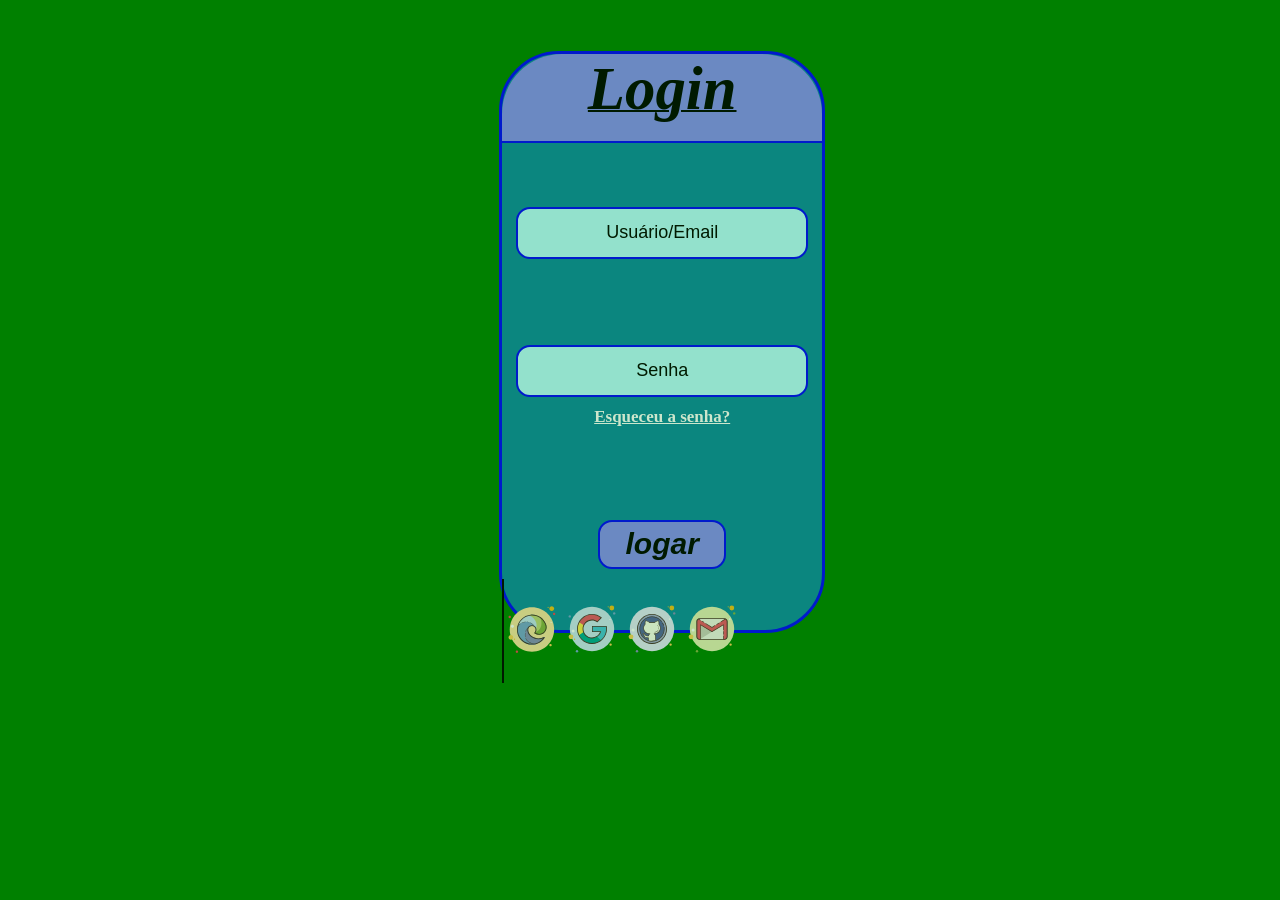
<file: Login/Index.html>
<!DOCTYPE html>
<html lang="pt-br">

<head>
  <meta charset="UTF-8">
  <meta name="viewport" content="width=device-width, initial-scale=1.0">
  <link rel="stylesheet" type="text/css" href="css/style.css">
  <link rel="stylesheet" type="text/css" href="css/responsive.css">
  <title>Login</title>
</head>

<body>
  <div class="container">
    <h1>Login</h1>
    <form>
      <input type="email" class="user" placeholder="Usuário/Email" required>
      <input type="password" class="password" placeholder="Senha" required>
      <br><a href="#" class="forget">Esqueceu a senha?</a>
      <br><input type="submit" value="logar" class="sub">
      <div class="svg">
        <!--Edge-->
        <a href="https://www.microsoft.com/pt-br/edge/welcome?form=MA13FJ" class="edge">
          <svg xmlns="http://www.w3.org/2000/svg" x="0px" y="0px" width="60" height="100" viewBox="0 0 100 100">
            <path fill="#ee3e54"
              d="M12.875,27.958c-1.105,0-2,0.895-2,2s0.895,2,2,2s2-0.895,2-2S13.98,27.958,12.875,27.958z"></path>
            <path fill="#f1bc19"
              d="M76.875,12.958c-0.551,0-1,0.449-1,1s0.449,1,1,1s1-0.449,1-1S77.426,12.958,76.875,12.958z"></path>
            <path fill="#fce0a2"
              d="M49.875,13.958c-20.434,0-37,16.566-37,37s16.566,37,37,37s37-16.566,37-37 S70.309,13.958,49.875,13.958z">
            </path>
            <path fill="#f1bc19"
              d="M82.875,11.958c-2.211,0-4,1.789-4,4s1.789,4,4,4s4-1.789,4-4S85.086,11.958,82.875,11.958z"></path>
            <path fill="#ee3e54"
              d="M86.875,22.958c-1.105,0-2,0.895-2,2s0.895,2,2,2s2-0.895,2-2S87.98,22.958,86.875,22.958z"></path>
            <path fill="#fbcd59"
              d="M80.875,74.958c-1.105,0-2,0.895-2,2s0.895,2,2,2s2-0.895,2-2S81.98,74.958,80.875,74.958z M14.875,59.958c-2.211,0-4,1.789-4,4c0,2.211,1.789,4,4,4s4-1.789,4-4C18.875,61.747,17.086,59.958,14.875,59.958z">
            </path>
            <path fill="#ee3e54"
              d="M24.875,85.958c-1.105,0-2,0.895-2,2s0.895,2,2,2s2-0.895,2-2S25.98,85.958,24.875,85.958z"></path>
            <path fill="#fff"
              d="M17.375,42.958c-1.379,0-2.5,1.121-2.5,2.5s1.121,2.5,2.5,2.5s2.5-1.121,2.5-2.5 S18.754,42.958,17.375,42.958z">
            </path>
            <path fill="#f1bc19"
              d="M20.875,65.958c-0.551,0-1,0.449-1,1s0.449,1,1,1s1-0.449,1-1S21.426,65.958,20.875,65.958z"></path>
            <path fill="#fff"
              d="M81.875,37.958c-0.551,0-1,0.449-1,1s0.449,1,1,1s1-0.449,1-1S82.426,37.958,81.875,37.958z"></path>
            <path fill="#c5def0"
              d="M50.375,62.688C41,56.25,42.001,44.869,50,45c6.808,0.112,7.239,7.996,4.228,10.752 c-0.513,0.47-0.376,1.333,0.228,1.679c10.403,5.975,21.589-1.583,19.607-12.65c-0.297-1.496-0.579-2.464-1.065-3.602 c-4.037-9.441-13.717-15.893-24.8-15.116C35.835,26.93,25.826,37.02,25.051,49.388C24.139,63.925,35.659,76,50,76 c8.885,0,16.684-4.637,21.117-11.621c0.387-0.61-0.306-1.349-0.935-0.993C64.353,66.686,55.777,66.397,50.375,62.688z">
            </path>
            <path fill="#8889b9"
              d="M70.183,63.386c-5.829,3.3-14.406,3.011-19.808-0.698C41,56.25,42.001,44.869,50,45 c0.002,0,0.004,0,0.006,0.001l-0.818-2.251l-18.313,2.875l-4.59,13.286C29.596,68.839,38.959,76,50,76 c8.885,0,16.684-4.637,21.117-11.621C71.505,63.769,70.812,63.03,70.183,63.386z">
            </path>
            <path fill="#78a0cf"
              d="M25.535,56.15C27.909,67.486,37.959,76,50,76c2.502,0,4.913-0.379,7.192-1.064 C39.12,76.2,35.525,61.549,39.688,52.563c2.348-5.07,7.945-8.719,12.187-7.281c1.936,0.548,3.135,1.872,3.709,3.447 c0.077,0.15,0.156,0.298,0.229,0.458C51.929,32.729,21.744,34.16,25.535,56.15z">
            </path>
            <g>
              <path fill="#c0d078"
                d="M56.008,51.159c-0.004,1.799-0.649,3.558-1.78,4.593c-0.513,0.47-0.376,1.333,0.228,1.679 c10.403,5.975,21.589-1.583,19.607-12.65c-0.297-1.496-0.579-2.464-1.065-3.602c-4.037-9.441-13.717-15.893-24.8-15.116 c-1.062,0.074-2.098,0.24-3.121,0.447C58.691,33.619,59.537,44.773,56.008,51.159z">
              </path>
            </g>
            <g>
              <path fill="#88ae45"
                d="M54.299,55.674c-0.025,0.024-0.045,0.054-0.071,0.078c-0.513,0.47-0.376,1.333,0.228,1.679 c10.403,5.975,21.589-1.583,19.607-12.65c-0.297-1.496-0.579-2.464-1.065-3.602c-1.913-4.475-5.105-8.264-9.102-10.944 C69.66,45.042,61.503,54.174,54.299,55.674z">
              </path>
            </g>
            <g>
              <path fill="#472b29"
                d="M50,27.4L50,27.4c9.466,0,17.988,5.625,21.71,14.33c0.441,1.031,0.697,1.901,0.974,3.298 c0.624,3.487-0.175,6.775-2.252,9.256c-2.047,2.446-5.134,3.849-8.469,3.849c-2.175,0-4.338-0.574-6.434-1.706 c1.829-2.003,2.414-5.456,1.346-8.274c-1.077-2.84-3.574-4.499-6.852-4.553l-0.159-0.001c-3.494,0-6.18,1.931-7.183,5.166 c-1.274,4.104,0.343,10.573,6.902,15.077c3.039,2.087,7.047,3.236,11.285,3.236c2.647,0,5.252-0.467,7.562-1.337 C63.969,71.331,57.252,74.6,50,74.6c-6.585,0-12.695-2.645-17.205-7.447c-4.507-4.798-6.761-11.076-6.347-17.678 c0.736-11.73,10.128-21.194,21.847-22.016C48.862,27.42,49.436,27.4,50,27.4 M50,26c-0.596,0-1.197,0.021-1.803,0.063 C35.835,26.93,25.826,37.02,25.051,49.388C24.139,63.925,35.659,76,50,76c8.885,0,16.684-4.637,21.117-11.621 c0.317-0.5-0.091-1.086-0.594-1.086c-0.111,0-0.227,0.029-0.341,0.093c-2.709,1.534-6.013,2.292-9.315,2.292 c-3.802,0-7.602-1.005-10.493-2.991c-9.321-6.401-8.385-17.689-0.512-17.689c0.045,0,0.091,0,0.137,0.001 c6.808,0.112,7.239,7.996,4.228,10.752c-0.513,0.47-0.376,1.333,0.228,1.679c2.523,1.449,5.093,2.102,7.508,2.102 c7.546,0,13.6-6.369,12.099-14.752c-0.297-1.496-0.579-2.464-1.065-3.602C69.181,32.254,60.321,26,50,26L50,26z">
              </path>
            </g>
            <g>
              <path fill="#472b29"
                d="M52.5,74.917c-0.015,0-0.03-0.001-0.044-0.004c-6.659-1.193-11.211-4.367-13.166-9.178 c-0.052-0.128,0.009-0.273,0.137-0.325c0.127-0.055,0.273,0.009,0.326,0.138c1.886,4.643,6.309,7.711,12.791,8.873 c0.136,0.024,0.227,0.154,0.202,0.29C52.725,74.832,52.619,74.917,52.5,74.917z">
              </path>
            </g>
            <g>
              <path fill="#472b29"
                d="M38.783,63.431c-0.116,0-0.22-0.082-0.245-0.2c-0.416-2.04-0.426-4.218-0.03-6.472 c0.023-0.137,0.16-0.233,0.289-0.203c0.136,0.023,0.227,0.153,0.203,0.289c-0.384,2.192-0.375,4.308,0.028,6.286 c0.027,0.135-0.06,0.268-0.195,0.295C38.816,63.429,38.799,63.431,38.783,63.431z">
              </path>
            </g>
            <g>
              <path fill="#472b29"
                d="M39.308,54.729c-0.024,0-0.048-0.004-0.073-0.011c-0.132-0.04-0.207-0.18-0.167-0.312 c0.958-3.159,2.634-5.854,4.375-7.031c0.114-0.077,0.27-0.048,0.347,0.067c0.078,0.114,0.047,0.27-0.067,0.347 c-1.65,1.116-3.25,3.708-4.176,6.762C39.515,54.66,39.416,54.729,39.308,54.729z">
              </path>
            </g>
            <g>
              <path fill="#472b29"
                d="M53.583,45.25c-0.082,0-0.161-0.04-0.209-0.113c-2.607-3.985-6.696-6.354-11.514-6.671 c-0.138-0.009-0.242-0.128-0.233-0.266s0.128-0.256,0.266-0.232c4.978,0.326,9.204,2.774,11.899,6.896 c0.076,0.115,0.043,0.271-0.072,0.346C53.678,45.237,53.631,45.25,53.583,45.25z">
              </path>
            </g>
            <g>
              <path fill="#472b29"
                d="M33.021,40.161c-0.094,0-0.184-0.054-0.227-0.145c-0.059-0.125-0.004-0.273,0.121-0.332 c1.926-0.9,4.065-1.48,6.188-1.677c0.136-0.018,0.259,0.089,0.272,0.226c0.013,0.138-0.088,0.26-0.226,0.272 c-2.065,0.19-4.147,0.755-6.021,1.632C33.093,40.153,33.057,40.161,33.021,40.161z">
              </path>
            </g>
            <g>
              <path fill="#472b29"
                d="M26,46.75c-0.036,0-0.071-0.008-0.106-0.023c-0.125-0.059-0.179-0.207-0.121-0.332 c0.98-2.101,2.678-3.989,4.911-5.464c0.114-0.075,0.27-0.046,0.346,0.071c0.076,0.115,0.044,0.271-0.071,0.347 c-2.156,1.423-3.792,3.241-4.733,5.257C26.184,46.696,26.094,46.75,26,46.75z">
              </path>
            </g>
          </svg>
        </a>
        <!--Google-->
        <a href="https://myaccount.google.com/?utm_source=sign_in_no_continue&pli=1" class="google">
          <svg xmlns="http://www.w3.org/2000/svg" x="0px" y="0px" width="60" height="80" viewBox="0 0 100 100">
            <path fill="#78a0cf" d="M13 27A2 2 0 1 0 13 31A2 2 0 1 0 13 27Z"></path>
            <path fill="#f1bc19" d="M77 12A1 1 0 1 0 77 14A1 1 0 1 0 77 12Z"></path>
            <path fill="#cee1f4" d="M50 13A37 37 0 1 0 50 87A37 37 0 1 0 50 13Z"></path>
            <path fill="#f1bc19" d="M83 11A4 4 0 1 0 83 19A4 4 0 1 0 83 11Z"></path>
            <path fill="#78a0cf" d="M87 22A2 2 0 1 0 87 26A2 2 0 1 0 87 22Z"></path>
            <path fill="#fbcd59" d="M81 74A2 2 0 1 0 81 78 2 2 0 1 0 81 74zM15 59A4 4 0 1 0 15 67 4 4 0 1 0 15 59z">
            </path>
            <path fill="#78a0cf" d="M25 85A2 2 0 1 0 25 89A2 2 0 1 0 25 85Z"></path>
            <path fill="#fff" d="M18.5 51A2.5 2.5 0 1 0 18.5 56A2.5 2.5 0 1 0 18.5 51Z"></path>
            <path fill="#f1bc19" d="M21 66A1 1 0 1 0 21 68A1 1 0 1 0 21 66Z"></path>
            <path fill="#fff" d="M80 33A1 1 0 1 0 80 35A1 1 0 1 0 80 33Z"></path>
            <g>
              <path fill="#ea5167"
                d="M35.233,47.447C36.447,40.381,42.588,35,50,35c3.367,0,6.464,1.123,8.968,2.996l6.393-6.885 C61.178,27.684,55.83,25.625,50,25.625c-11.942,0-21.861,8.635-23.871,20.001L35.233,47.447z">
              </path>
              <path fill="#00a698"
                d="M58.905,62.068C56.414,63.909,53.335,65,50,65c-7.842,0-14.268-6.02-14.934-13.689l-8.909,2.97 C28.23,65.569,38.113,74.125,50,74.125c6.261,0,11.968-2.374,16.27-6.27L58.905,62.068z">
              </path>
              <path fill="#48bed8"
                d="M68.5,45.5h-4.189H50.5v9h13.811c-1.073,3.414-3.333,6.301-6.296,8.179l7.245,6.038 c5.483-4.446,8.99-11.233,8.99-18.842c0-1.495-0.142-2.955-0.401-4.375H68.5z">
              </path>
              <path fill="#fde751"
                d="M35,50c0-2.183,0.477-4.252,1.316-6.123l-7.818-5.212c-1.752,3.353-2.748,7.164-2.748,11.21 c0,3.784,0.868,7.365,2.413,10.556L36,55C35.634,53.702,35,51.415,35,50z">
              </path>
            </g>
            <g>
              <path fill="#472b29"
                d="M50,74.825c-13.757,0-24.95-11.192-24.95-24.95S36.243,24.925,50,24.925 c5.75,0,11.362,2.005,15.804,5.646l0.576,0.472l-7.327,7.892l-0.504-0.377C56.051,36.688,53.095,35.7,50,35.7 c-7.885,0-14.3,6.415-14.3,14.3S42.115,64.3,50,64.3c5.956,0,11.195-3.618,13.324-9.1L50,55.208l-0.008-10.184l24.433-0.008 l0.104,0.574c0.274,1.503,0.421,2.801,0.421,4.285C74.95,63.633,63.758,74.825,50,74.825z M50,26.325 c-12.985,0-23.55,10.564-23.55,23.55S37.015,73.425,50,73.425s23.55-10.564,23.55-23.55c0-1.211-0.105-2.228-0.3-3.458H51.192 L51.2,53.8h14.065l-0.286,0.91C62.914,61.283,56.894,65.7,50,65.7c-8.657,0-15.7-7.043-15.7-15.7S41.343,34.3,50,34.3 c3.19,0,6.245,0.955,8.875,2.768l5.458-5.878C60.238,28.048,55.178,26.325,50,26.325z">
              </path>
            </g>
          </svg>
        </a>
        <!--Github-->
        <a href="https://github.com/login" class="github">
          <svg xmlns="http://www.w3.org/2000/svg" x="0px" y="0px" width="60" height="100" viewBox="0 0 100 100">
            <path fill="#f1bc19" d="M77 12A1 1 0 1 0 77 14A1 1 0 1 0 77 12Z"></path>
            <path fill="#e4e4f9" d="M50 13A37 37 0 1 0 50 87A37 37 0 1 0 50 13Z"></path>
            <path fill="#f1bc19" d="M83 11A4 4 0 1 0 83 19A4 4 0 1 0 83 11Z"></path>
            <path fill="#8889b9" d="M87 22A2 2 0 1 0 87 26A2 2 0 1 0 87 22Z"></path>
            <path fill="#fbcd59" d="M81 74A2 2 0 1 0 81 78 2 2 0 1 0 81 74zM15 59A4 4 0 1 0 15 67 4 4 0 1 0 15 59z">
            </path>
            <path fill="#8889b9" d="M25 85A2 2 0 1 0 25 89A2 2 0 1 0 25 85Z"></path>
            <path fill="#fff"
              d="M18.5 49A2.5 2.5 0 1 0 18.5 54 2.5 2.5 0 1 0 18.5 49zM79.5 32A1.5 1.5 0 1 0 79.5 35 1.5 1.5 0 1 0 79.5 32z">
            </path>
            <g>
              <path fill="#a3a3cd" d="M50 25.625A24.25 24.25 0 1 0 50 74.125A24.25 24.25 0 1 0 50 25.625Z"></path>
              <path fill="#472b29"
                d="M50,74.825c-13.757,0-24.95-11.192-24.95-24.95S36.243,24.925,50,24.925s24.95,11.192,24.95,24.95 S63.757,74.825,50,74.825z M50,26.325c-12.985,0-23.55,10.564-23.55,23.55S37.015,73.425,50,73.425s23.55-10.564,23.55-23.55 S62.985,26.325,50,26.325z">
              </path>
            </g>
            <g>
              <path fill="#565fa1" d="M50 29.167A20.5 20.5 0 1 0 50 70.167A20.5 20.5 0 1 0 50 29.167Z"></path>
            </g>
            <g>
              <path fill="#472b29"
                d="M69.424,44.625c-0.214,0-0.412-0.139-0.478-0.354c-0.088-0.287-0.183-0.571-0.284-0.853 c-0.392-1.094-0.886-2.159-1.47-3.169c-0.139-0.238-0.057-0.545,0.182-0.683c0.239-0.141,0.545-0.057,0.683,0.183 c0.614,1.061,1.134,2.182,1.546,3.331c0.106,0.297,0.206,0.595,0.298,0.897c0.081,0.264-0.067,0.544-0.332,0.625 C69.521,44.618,69.472,44.625,69.424,44.625z">
              </path>
            </g>
            <g>
              <path fill="#472b29"
                d="M50,70.75c-11.511,0-20.875-9.337-20.875-20.813S38.489,29.125,50,29.125 c5.975,0,11.674,2.56,15.636,7.023c0.299,0.337,0.588,0.685,0.865,1.041c0.169,0.218,0.13,0.531-0.087,0.701 c-0.218,0.171-0.532,0.131-0.702-0.088c-0.264-0.339-0.54-0.669-0.824-0.99c-3.772-4.25-9.199-6.688-14.888-6.688 c-10.959,0-19.875,8.888-19.875,19.813S39.041,69.75,50,69.75s19.875-8.888,19.875-19.813c0-0.995-0.075-1.996-0.222-2.973 c-0.041-0.272,0.147-0.527,0.42-0.568c0.278-0.045,0.528,0.147,0.569,0.42c0.154,1.025,0.233,2.076,0.233,3.121 C70.875,61.413,61.511,70.75,50,70.75z">
              </path>
            </g>
            <g>
              <path fill="#fefdef"
                d="M61.496,42.088c0.365-1.671,0.206-3.743-0.486-5.818c-3.622,0-6.339,2.716-6.339,2.716 s0.016,0.018,0.02,0.023C54.627,39.008,54.565,39,54.5,39h-9c-0.043,0-0.085,0.006-0.128,0.006c0.003-0.004,0.017-0.02,0.017-0.02 s-2.717-2.716-6.339-2.716c-0.684,2.053-0.85,4.104-0.5,5.767C36.973,43.732,36,46,36,48.5c0,5.247,4.253,9.5,9.5,9.5h1.073 c-1.304,0.709-2.246,1.979-2.493,3.498c-1.72,0.232-3.979,0.18-5.028-1.394c-1.811-2.717-2.717-2.717-3.622-2.717 s-0.906,0.906,0,1.811c0.906,0.906,0.906,0.906,1.811,2.717c0.772,1.543,2.812,3.298,6.76,2.663v3.523 c0,0.447,0.079,0.871,0.191,1.282c2.425,0.577,6.502,1.061,11.665-0.151C55.943,68.868,56,68.493,56,68.102v-5.816 c0-1.858-1.047-3.456-2.573-4.286H54.5c5.247,0,9.5-4.253,9.5-9.5C64,46.025,63.046,43.779,61.496,42.088z">
              </path>
              <path fill="#472b29"
                d="M49.532,70.486c-2.23,0-4.075-0.287-5.457-0.616c-0.178-0.042-0.319-0.179-0.367-0.355 c-0.142-0.522-0.208-0.972-0.208-1.413V65.15c-4.563,0.514-6.279-2.154-6.707-3.011c-0.87-1.739-0.87-1.739-1.717-2.587 c-0.701-0.701-0.979-1.458-0.745-2.023c0.169-0.408,0.569-0.642,1.098-0.642c1.217,0,2.219,0.211,4.038,2.939 c0.839,1.258,2.676,1.379,4.193,1.218c0.23-0.978,0.724-1.855,1.423-2.554C39.762,58.272,35.5,53.875,35.5,48.5 c0-2.442,0.891-4.78,2.513-6.613c-0.306-1.722-0.108-3.761,0.564-5.775c0.068-0.204,0.259-0.342,0.474-0.342 c3.357,0,5.931,2.16,6.552,2.73h8.854c0.621-0.57,3.195-2.73,6.552-2.73c0.215,0,0.406,0.138,0.474,0.342 c0.679,2.037,0.872,4.096,0.551,5.83c1.591,1.826,2.465,4.146,2.465,6.559c0,5.375-4.263,9.773-9.585,9.991 c1.001,0.997,1.585,2.354,1.585,3.794v5.816c0,0.392-0.052,0.8-0.158,1.246c-0.043,0.185-0.188,0.328-0.372,0.371 C53.582,70.28,51.419,70.486,49.532,70.486z M44.602,68.965c2.412,0.537,6.153,0.9,10.83-0.148 c0.045-0.253,0.068-0.489,0.068-0.715v-5.816c0-1.597-0.886-3.07-2.312-3.846c-0.201-0.109-0.302-0.341-0.246-0.563 c0.056-0.222,0.256-0.377,0.484-0.377H54.5c4.962,0,9-4.037,9-9c0-2.247-0.843-4.404-2.373-6.074 c-0.11-0.12-0.154-0.286-0.12-0.444c0.331-1.517,0.202-3.352-0.36-5.202c-2.87,0.153-5.098,2.074-5.542,2.484 c-0.091,0.151-0.245,0.246-0.429,0.246c-0.007,0-0.096-0.006-0.103-0.006L45.5,39.5c-0.152,0-0.332-0.067-0.442-0.181l-0.021,0.021 c-0.025-0.024-2.438-2.39-5.623-2.561c-0.557,1.831-0.69,3.649-0.373,5.154c0.034,0.159-0.013,0.325-0.124,0.444 C37.358,44.052,36.5,46.227,36.5,48.5c0,4.963,4.038,9,9,9h1.073c0.229,0,0.428,0.155,0.484,0.377 c0.057,0.222-0.044,0.453-0.246,0.563c-1.205,0.654-2.021,1.799-2.238,3.139c-0.036,0.218-0.208,0.386-0.427,0.415 c-2.664,0.358-4.568-0.198-5.511-1.611c-1.663-2.494-2.412-2.494-3.206-2.494c-0.137,0-0.18,0.032-0.181,0.032 c-0.025,0.064,0.043,0.435,0.534,0.926c0.963,0.963,0.998,1.033,1.905,2.847c0.369,0.736,1.911,3.093,6.233,2.392 c0.147-0.021,0.292,0.019,0.404,0.113c0.111,0.096,0.176,0.234,0.176,0.381v3.523C44.5,68.372,44.533,68.651,44.602,68.965z">
              </path>
            </g>
            <g>
              <path fill="#fefdef" d="M60.437,51.362c-0.9,1.994-2.876,3.652-6.354,3.93"></path>
              <path fill="#472b29"
                d="M54.083,55.542c-0.129,0-0.238-0.1-0.249-0.23c-0.011-0.138,0.091-0.258,0.229-0.269 c3.805-0.305,5.442-2.227,6.146-3.784c0.058-0.127,0.205-0.183,0.331-0.125c0.125,0.057,0.182,0.204,0.125,0.33 c-1.073,2.377-3.403,3.824-6.562,4.077C54.097,55.542,54.09,55.542,54.083,55.542z">
              </path>
            </g>
            <g>
              <path fill="#fefdef" d="M60.959,47.41c0.111,0.753,0.109,1.552-0.03,2.342"></path>
              <path fill="#472b29"
                d="M60.93,50.002c-0.015,0-0.029-0.001-0.044-0.004c-0.136-0.023-0.227-0.153-0.203-0.289 c0.129-0.734,0.139-1.517,0.029-2.263c-0.021-0.136,0.074-0.264,0.21-0.283c0.137-0.02,0.264,0.073,0.284,0.211 c0.12,0.809,0.109,1.624-0.031,2.421C61.155,49.917,61.049,50.002,60.93,50.002z">
              </path>
            </g>
            <g>
              <path fill="#fefdef" d="M59.083,43.875c0.633,0.451,1.146,1.179,1.488,2.055"></path>
              <path fill="#472b29"
                d="M60.571,46.181c-0.1,0-0.194-0.061-0.233-0.159c-0.334-0.856-0.818-1.528-1.4-1.942 c-0.112-0.08-0.139-0.236-0.059-0.349c0.081-0.113,0.236-0.138,0.349-0.06c0.662,0.472,1.207,1.222,1.576,2.169 c0.05,0.129-0.014,0.273-0.142,0.324C60.632,46.175,60.602,46.181,60.571,46.181z">
              </path>
            </g>
          </svg>
        </a>
        <!--Gmail-->
        <a href="https://www.google.com/intl/pt-BR/gmail/about/" class="gmail">
          <svg xmlns="http://www.w3.org/2000/svg" x="0px" y="0px" width="60" height="100" viewBox="0 0 100 100">
            <path fill="#f1bc19" d="M77 12A1 1 0 1 0 77 14A1 1 0 1 0 77 12Z"></path>
            <path fill="#e6edb7" d="M50 13A37 37 0 1 0 50 87A37 37 0 1 0 50 13Z"></path>
            <path fill="#f1bc19" d="M83 11A4 4 0 1 0 83 19A4 4 0 1 0 83 11Z"></path>
            <path fill="#88ae45" d="M87 22A2 2 0 1 0 87 26A2 2 0 1 0 87 22Z"></path>
            <path fill="#fbcd59" d="M81 74A2 2 0 1 0 81 78 2 2 0 1 0 81 74zM15 59A4 4 0 1 0 15 67 4 4 0 1 0 15 59z">
            </path>
            <path fill="#88ae45" d="M25 85A2 2 0 1 0 25 89A2 2 0 1 0 25 85Z"></path>
            <path fill="#fff"
              d="M18.5 49A2.5 2.5 0 1 0 18.5 54 2.5 2.5 0 1 0 18.5 49zM79.5 32A1.5 1.5 0 1 0 79.5 35 1.5 1.5 0 1 0 79.5 32z">
            </path>
            <g>
              <path fill="#f2f0e7"
                d="M29.028,67.3c-2.387,0-4.328-1.941-4.328-4.328V37.028c0-2.387,1.941-4.328,4.328-4.328h41.943 c2.387,0,4.328,1.941,4.328,4.328v25.943c0,2.387-1.941,4.328-4.328,4.328H29.028z">
              </path>
              <path fill="#472b29"
                d="M70.972,33.4c2.001,0,3.628,1.628,3.628,3.628v25.944c0,2.001-1.628,3.628-3.628,3.628H29.028 c-2.001,0-3.628-1.628-3.628-3.628V37.028c0-2.001,1.628-3.628,3.628-3.628H70.972 M70.972,32H29.028 C26.263,32,24,34.263,24,37.028v25.944C24,65.737,26.263,68,29.028,68h41.944C73.737,68,76,65.737,76,62.972V37.028 C76,34.263,73.737,32,70.972,32L70.972,32z">
              </path>
              <path fill="#ceccbe" d="M50.607 54.247L30.673 66.553 30.587 42.113z"></path>
              <path fill="#ea5167"
                d="M70.887,67c2.24,0,4.073-1.853,4.073-4.118V37.476c0-1.877-1.267-3.454-2.974-3.945L49.967,47.37 L27.969,33.545c-1.684,0.505-2.929,2.07-2.929,3.931v25.407c0,2.265,1.833,4.118,4.073,4.118h1.772V43.256l19.082,11.15 l19.082-11.15V67H70.887z">
              </path>
              <g>
                <path fill="#472b29"
                  d="M49.987 47.871c-.092 0-.185-.025-.266-.077l-10.523-6.608c-.234-.147-.304-.456-.157-.689.146-.233.455-.303.689-.157l10.257 6.441 4.518-2.838c.234-.148.542-.077.689.157s.077.542-.157.689l-4.784 3.005C50.172 47.845 50.08 47.871 49.987 47.871zM57.739 43.002c-.167 0-.329-.083-.424-.234-.147-.234-.077-.542.157-.689L61.58 39.5c.234-.148.543-.076.689.157.147.234.077.542-.157.689l-4.107 2.579C57.922 42.978 57.83 43.002 57.739 43.002zM70.923 67.5h-1.838c-.276 0-.5-.224-.5-.5v-5.191c0-.276.224-.5.5-.5s.5.224.5.5V66.5h1.338c1.972 0 3.577-1.623 3.577-3.618V37.476c0-1.525-.979-2.892-2.407-3.397l-6.772 4.253c-.235.146-.543.076-.689-.157-.147-.234-.076-.542.157-.689l6.969-4.376c.121-.075.269-.096.404-.057 1.966.564 3.338 2.383 3.338 4.425v25.407C75.5 65.429 73.447 67.5 70.923 67.5z">
                </path>
                <path fill="#472b29"
                  d="M69.085 59.089c-.276 0-.5-.224-.5-.5v-4.271c0-.276.224-.5.5-.5s.5.224.5.5v4.271C69.585 58.866 69.361 59.089 69.085 59.089zM30.89 67.5h-1.773c-2.523 0-4.577-2.071-4.577-4.618V37.476c0-2.016 1.352-3.829 3.288-4.41.136-.043.287-.022.41.056l2.686 1.687c.234.147.304.456.157.689-.146.234-.453.305-.689.157l-2.485-1.561c-1.403.518-2.366 1.878-2.366 3.382v25.407c0 1.995 1.604 3.618 3.577 3.618h1.273V42.82c0-.181.097-.347.255-.436.157-.089.35-.086.504.008l18.838 11.429 18.838-11.429c.155-.094.348-.096.504-.008.158.088.255.255.255.436v8.608c0 .276-.224.5-.5.5s-.5-.224-.5-.5v-7.72L50.247 54.833c-.159.097-.359.097-.519 0L31.39 43.708V67C31.39 67.276 31.167 67.5 30.89 67.5z">
                </path>
                <path fill="#472b29"
                  d="M36.521,39.414c-0.091,0-0.183-0.025-0.266-0.077l-3.006-1.888 c-0.233-0.147-0.304-0.456-0.157-0.689c0.146-0.233,0.456-0.303,0.689-0.157l3.006,1.888c0.233,0.147,0.304,0.456,0.157,0.689 C36.85,39.331,36.687,39.414,36.521,39.414z">
                </path>
              </g>
            </g>
          </svg>
        </a>
      </div>
    </form>
  </div>
</body>

</html>
</file>
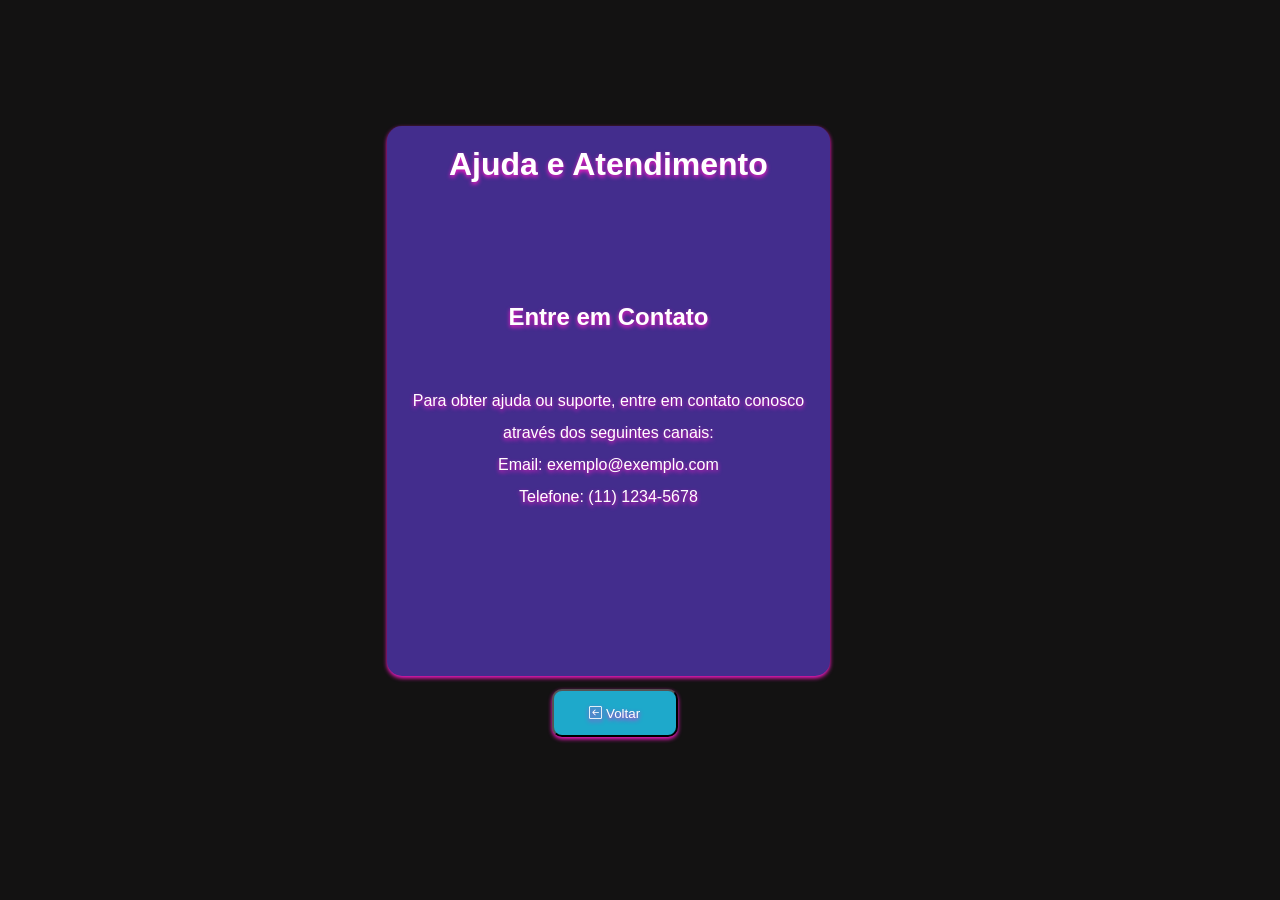
<file: Cadmus Games/ajuda e atendimento.html>
<!DOCTYPE html>
<html lang="pt-br">
<head>
  <meta charset="UTF-8">
  <meta name="viewport" content="width=device-width, initial-scale=1.0">
  <link rel="stylesheet" href="https://cdn.jsdelivr.net/npm/bootstrap-icons@1.10.5/font/bootstrap-icons.css">
  <link rel="Icon" href="img/logo.png">
  <title>Ajuda e Atendimento</title>
  <style>
    body {
      font-family: Arial, sans-serif;
      color: white;
      background-color: #131212;
    }

    * {
      text-shadow: 0px 2px 4px #FF1ACB;
    }

    h1 {
      text-align: center;
      margin-bottom: 23%;
    }

    .contato {
      margin-left: 30%;
      margin-top: 10%;
      text-align: center;
      display: flex;
      flex-direction: column;
      background-color: #432d8d;
      line-height: 200%;
      border-radius: 15px;
      width: 35%;
      height: 550px;
      box-shadow: 0px 2px 4px #FF1ACB;
    }

    a {
      text-decoration: none;
      color: white;
    }

    button {
          background-color: #1ea9cb;
          width: 10%;
          height: 3rem;
          margin-left: 43%;
          margin-top: 1%;
          border-radius: 10px;
          cursor: pointer;
          box-shadow: 0px 2px 4px #FF1ACB;
        }

    @media screen and (max-width: 760px) { 
    h1 {
      display: none;
    }

    .contato {
      background-color: #432d8d;
      width: 100%;
      margin-left: 0.1%;
      font-size: 150%;
    }

    }
  </style>
</head>
<body>
  <div class="contato">
    <h1>Ajuda e Atendimento</h1>
    <h2>Entre em Contato</h2>
    <br>Para obter ajuda ou suporte, entre em contato conosco através dos seguintes canais:
    <br>Email: exemplo@exemplo.com
    <br>Telefone: (11) 1234-5678
  </div>
  <button><a href="home.html"><i class="bi bi-arrow-left-square"> </i>Voltar</a></button>
</body>
</html>
</file>
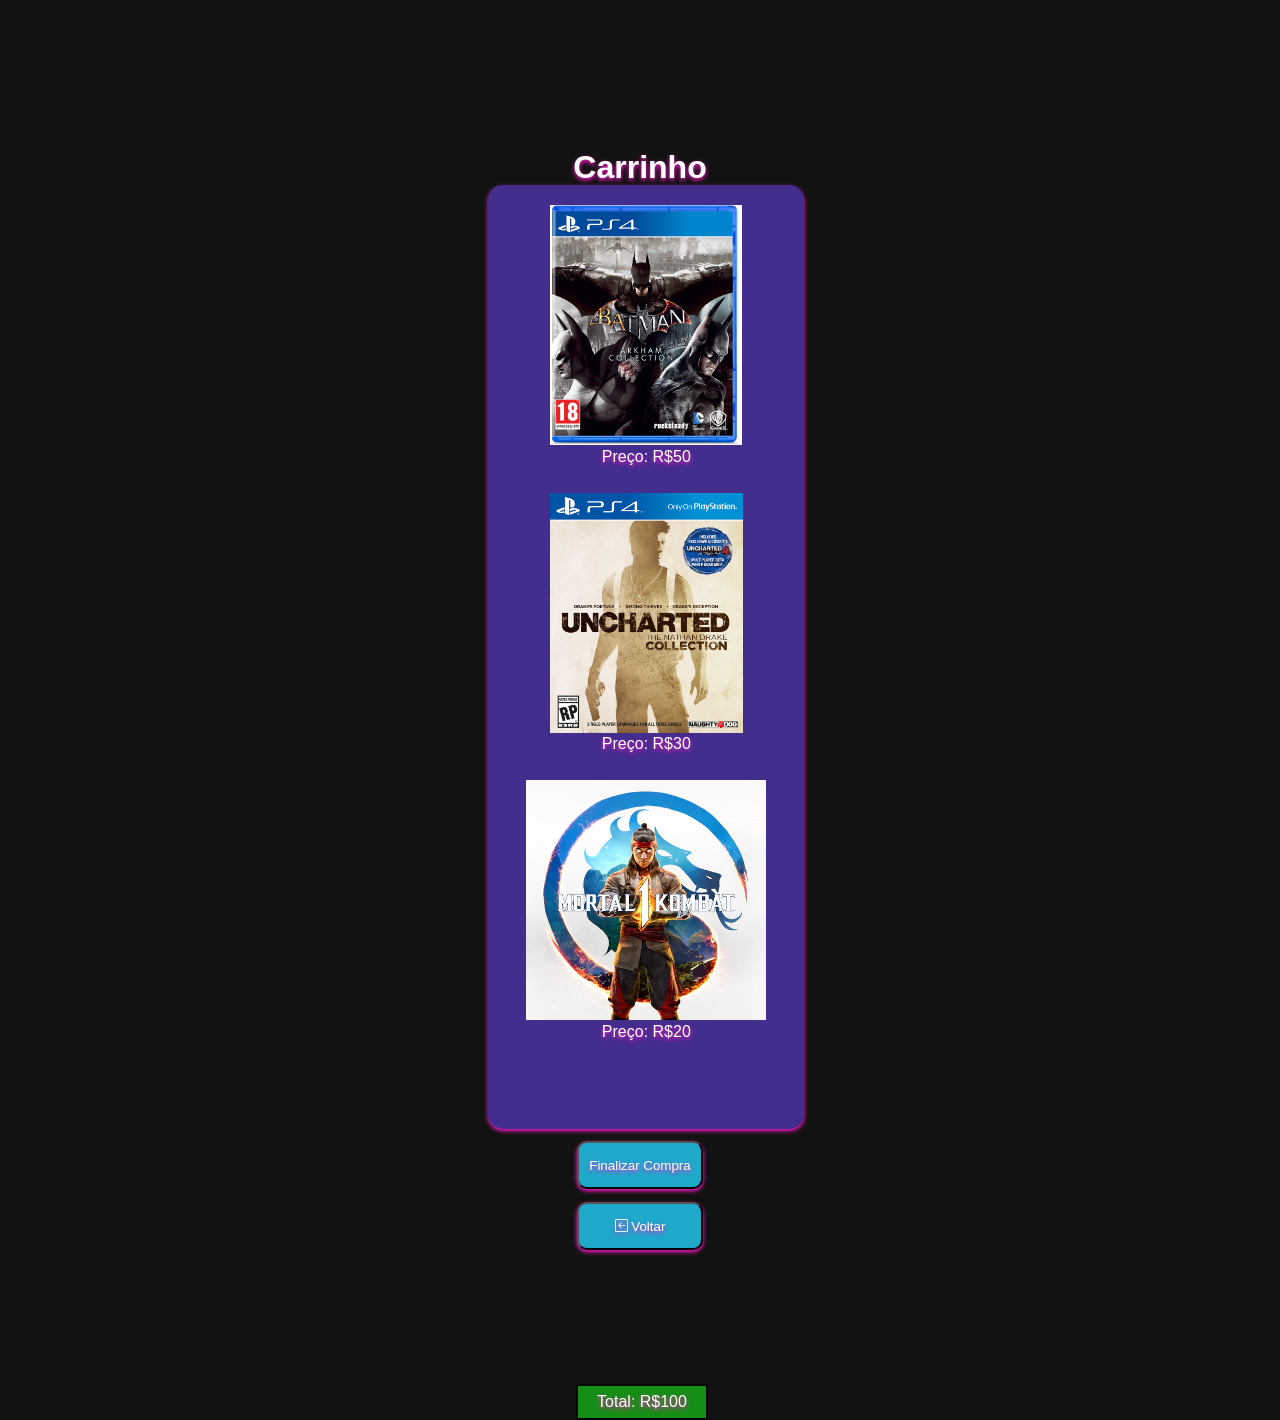
<file: Cadmus Games/carrinho.html>
<!DOCTYPE html>
<html lang="pt-br">

<head>
  <meta charset="UTF-8" />
  <meta name="viewport" content="width=device-width, initial-scale=1.0" />
  <link rel="stylesheet" href="https://cdn.jsdelivr.net/npm/bootstrap-icons@1.10.5/font/bootstrap-icons.css" />
  <link rel="Icon" href="img/logo.png">
  <title>Carrinho</title>
  <style>
    body {
      font-family: Arial, sans-serif;
      text-align: center;
      background-color: #131212;
    }

    * {
      text-shadow: 0px 2px 4px #ff1acb;
    }

    .container,
    button {
      box-shadow: 0px 2px 4px #ff1acb;
    }

    h1 {
      color: white;
      position: relative;
      top: 8rem;
    }

    .container {
      border-radius: 5px;
      margin-left: 38%;
      margin-top: 10%;
      text-align: center;
      display: flex;
      flex-direction: column;
      background-color: #432d8d;
      line-height: 200%;
      border-radius: 15px;
      width: 25%;
      height: 59rem;
      color: white;
    }

    p {
      position: absolute;
      top: 152%;
      left: 45%;
      background-color: rgb(21, 142, 21);
      border: 2px solid black;
      border-radius: 2px;
      width: 10%;
    }

    img {
      height: 15rem;
      margin-bottom: -4rem;
    }

    a {
      text-decoration: none;
      color: white;
    }

    button {
      background-color: #1ea9cb;
      width: 10%;
      height: 3rem;
      margin-left: 0%;
      margin-top: 1%;
      border-radius: 10px;
      cursor: pointer;
      color: white;
    }

    @media screen and (max-width: 760px) {
      h1 {
        display: none;
      }

      .container {
        margin-left: 11%;
        width: 80%;
      }

      p {
        position: absolute;
        top: 111%;
        width: 30%;
        left: 35%;
      }

      button {
        height: 3rem;
        width: 30%;
        margin-top: 3%;
      }

      #finalizar {
        background-color: rgb(196, 196, 49);
      }
    }
  </style>
</head>

<body>
  <h1>Carrinho</h1>
  <div class="container">
    <div class="item">
      <h2><img src="img/Batman Collection.jpg" /></h2>
      <br />Preço: R$50
    </div>
    <div class="item">
      <h2><img src="img/Uncharted Collection.jpg" /></h2>
      <br />Preço: R$30
    </div>
    <div class="item">
      <h2><img src="img/Mortal Kombat 1.webp" /></h2>
      <br />Preço: R$20
    </div>
    <div class="total">
      <br />
      <p>Total: R$100</p>
    </div>
  </div>
  <button id="finalizar">Finalizar Compra</button>
  <br /><button>
    <a href="home.html"><i class="bi bi-arrow-left-square"> </i>Voltar</a>
  </button>
</body>

</html>
</file>
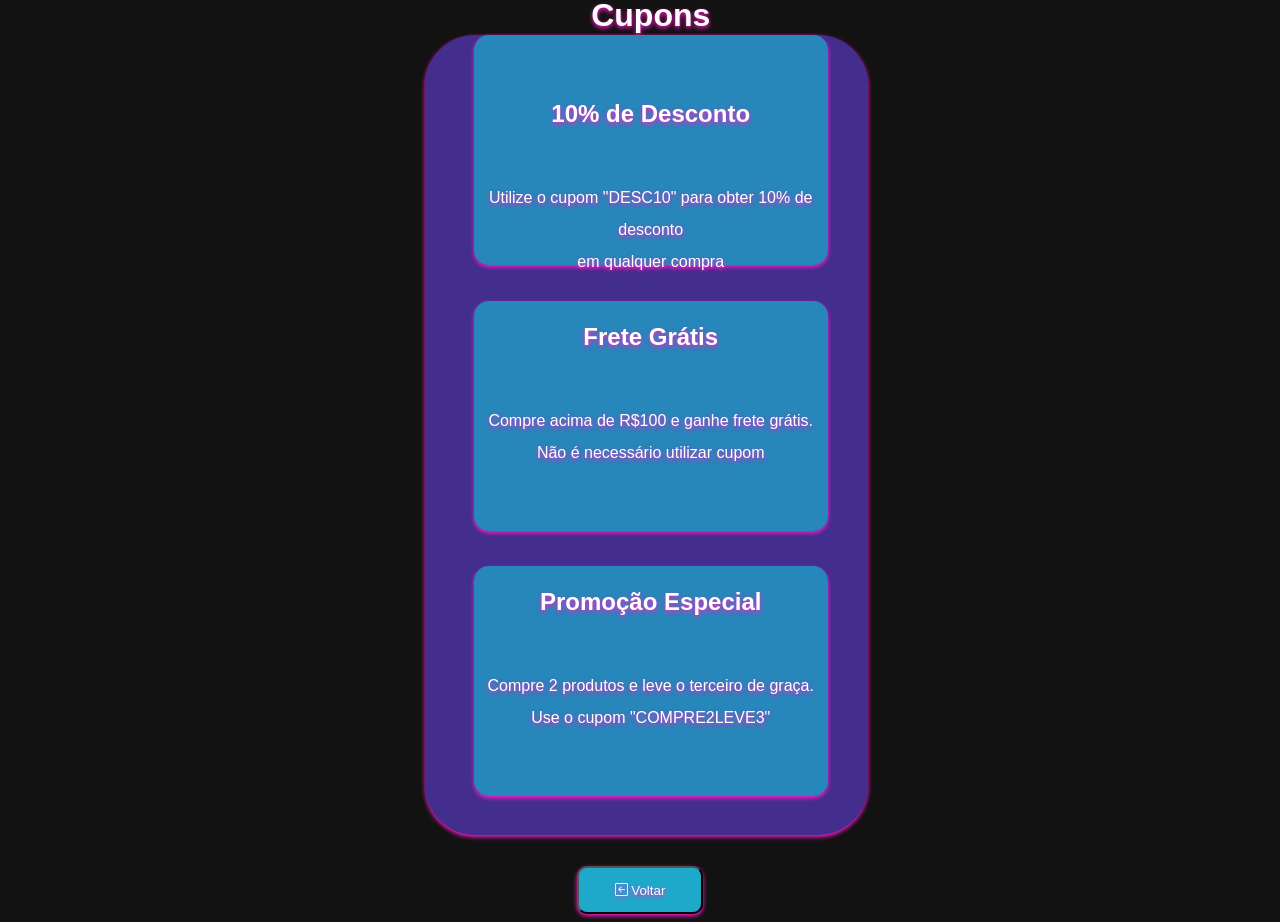
<file: Cadmus Games/cupons.html>
<!DOCTYPE html>
<html lang="pt-br">
<head>
  <meta charset="UTF-8">
  <meta name="viewport" content="width=device-width, initial-scale=1.0">
  <link rel="stylesheet" href="https://cdn.jsdelivr.net/npm/bootstrap-icons@1.10.5/font/bootstrap-icons.css">
  <link rel="Icon" href="img/logo.png">
  <title>Cupons</title>
  <style>
    body {
      font-family: Arial, sans-serif;
      color: white;
      background-color: #131212;
    }

    * {
      text-shadow: 0px 2px 4px #FF1ACB;
    }

    .container, .cupom, button {
      box-shadow: 0px 2px 4px #FF1ACB;
    }

    h1 {
      position: relative;
      bottom: 25%;
      margin-bottom: -3%;
    }

    h2 {
      bottom: 29%;
    }

    a {
      text-decoration: none;
      color: inherit;
    }

    .container {
      background-color: #432d8d;
      width: 35%;
      margin-left: 33%;
      border-radius: 50px;
      height: 50rem;
    }

    .cupom {
      margin-left: 11%;
      margin-top: 8%;
      text-align: center;
      display: flex;
      flex-direction: column;
      background-color: #1ea8cbb9;
      line-height: 200%;
      border-radius: 15px;
      width: 80%;
      height: 230px;
      cursor: pointer;
    }

    button {
      background-color: #1ea9cb;
      width: 10%;
      height: 3rem;
      margin-left: 45%;
      margin-top: 1%;
      border-radius: 10px;
      cursor: pointer;
      color: white;
    }

    @media screen and (max-width: 760px) {
      h1 {
        display: none;
      }

      .container {
        height: 50rem;
        width: 80%;
        position: relative;
        right: 19%;
        border-radius: 10px;
      }

      .cupom {
        margin-left: 10%;
        position: relative;
      }

      
      button {
          background-color: #1ea9cb;
          height: 2rem;
          width: 30%;
          margin-left: 35%;
          margin-top: 1%;
          border-radius: 10px;
          cursor: pointer;
        }

    }
  </style>
</head>
<body>
  <div class="container">
    <div class="cupom">
      <h1>Cupons</h1>
      <h2>10% de Desconto</h2>
      <br>Utilize o cupom "DESC10" para obter 10% de desconto 
      <br>em qualquer compra
    </div>
    <div class="cupom">
      <h2>Frete Grátis</h2>
      <br>Compre acima de R$100 e ganhe frete grátis. Não é necessário utilizar cupom
    </div>
    <div class="cupom">
      <h2>Promoção Especial</h2>
      <br>Compre 2 produtos e leve o terceiro de graça. Use o cupom "COMPRE2LEVE3"
    </div>
  </div>
  <br><button><a href="home.html"><i class="bi bi-arrow-left-square"> </i>Voltar</a></button>
</body>
</html>
</file>
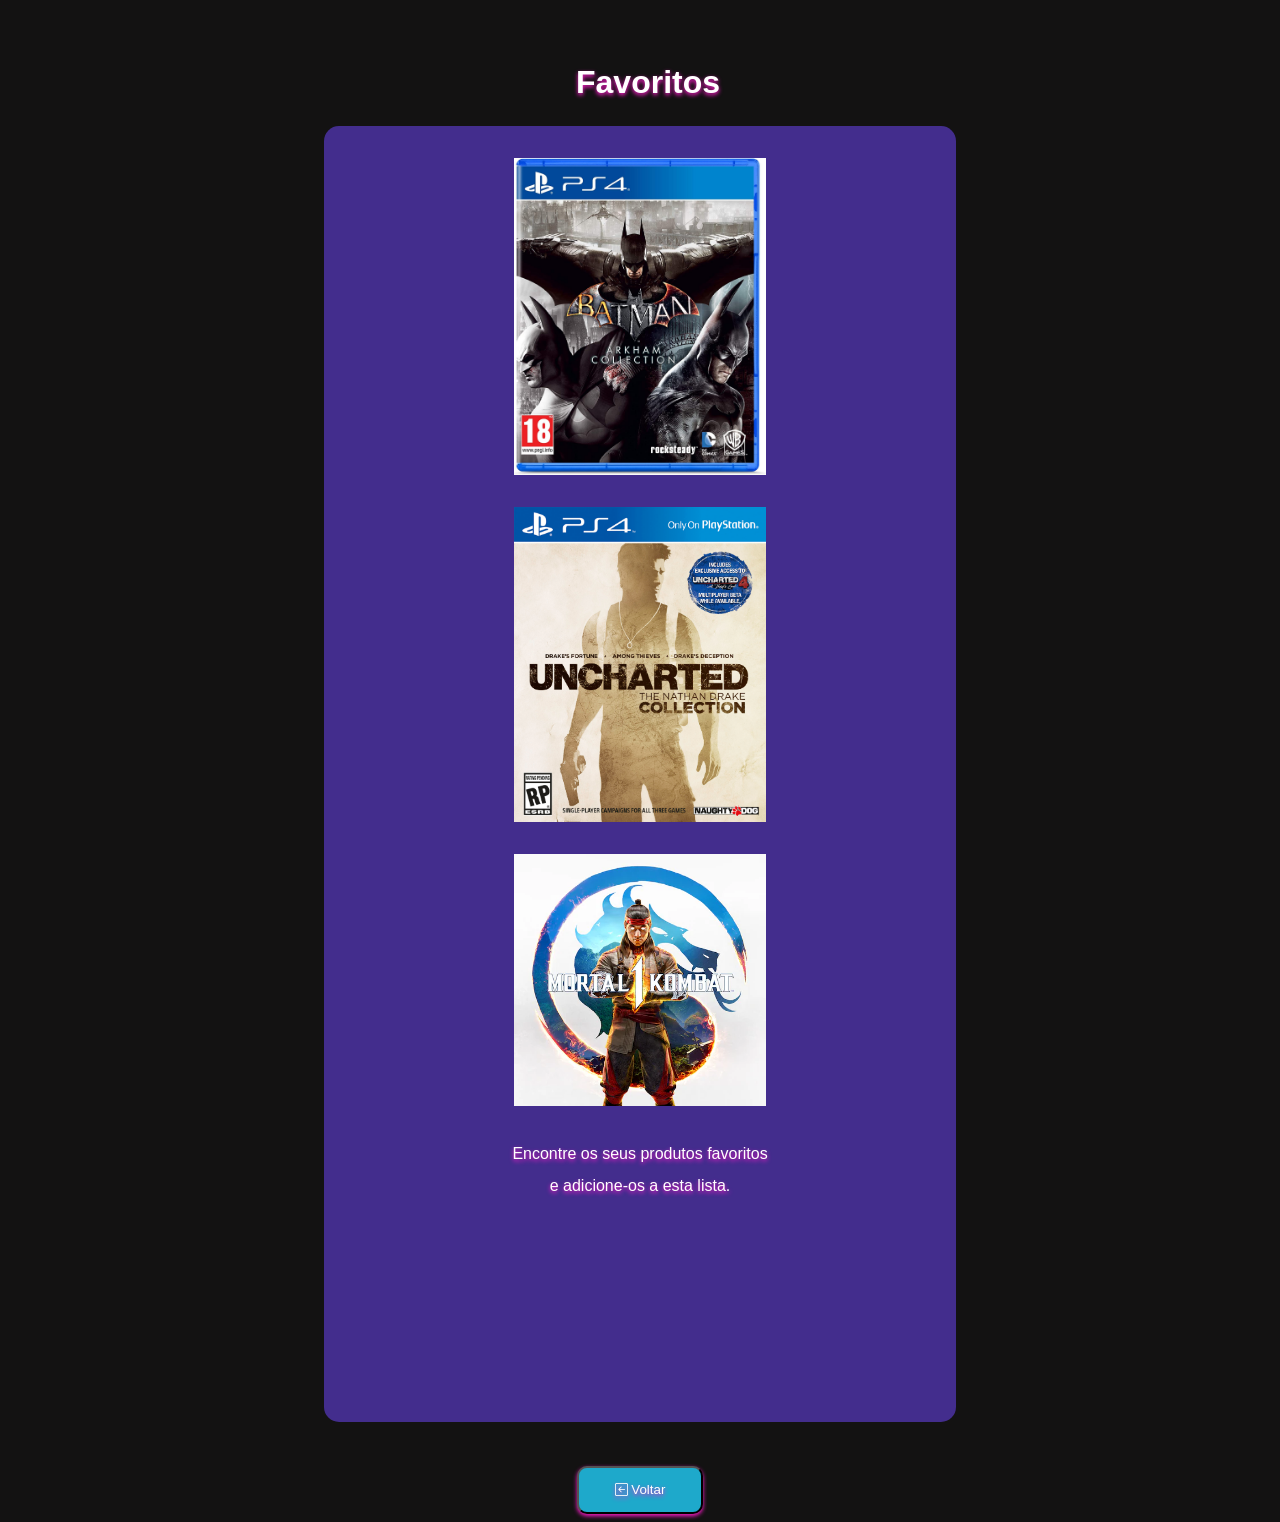
<file: Cadmus Games/favoritos.html>
<!DOCTYPE html>
<html lang="pt-br">
<head>
  <meta charset="UTF-8">
  <meta name="viewport" content="width=device-width, initial-scale=1.0">
  <link rel="stylesheet" href="https://cdn.jsdelivr.net/npm/bootstrap-icons@1.10.5/font/bootstrap-icons.css">
  <link rel="Icon" href="img/logo.png">
  <title>Favoritos</title>
  <style>
    body {
      font-family: Arial, sans-serif;
      color: white;
      background-color: #131212;
      text-shadow: 0px 2px 4px #FF1ACB;
    }

    h1 {
      position: absolute;
      top: 5%;
      left: 45%;
    }

    .favoritos {
      margin-left: 25%;
      margin-top: 10%;
      text-align: center;
      display: flex;
      flex-direction: column;
      line-height: 200%;
      border-radius: 15px;
      width: 50%;
      height: 81rem;
      background-color: #432d8d;
    }

    a {
      text-decoration: none;
      color: white;
    }

    img {
      position: relative;
      width: 40%;
      left: 30%;
    }

    button {
      background-color: #1ea9cb;
      width: 10%;
      height: 3rem;
      margin-left: 45%;
      margin-top: 2%;
      border-radius: 10px;
      text-shadow: 0px 2px 4px #FF1ACB;
      box-shadow: 0px 2px 4px #FF1ACB;
    }

    @media screen and (max-width: 760px) {
      h1 {
        display: none;
      }

      .favoritos {
        width: 95%;
        height: 65rem;
        margin-left: 4%;
        text-shadow: 0px 2px 4px #FF1ACB;
        box-shadow: 0px 2px 4px #FF1ACB;
      }

      img {
        height: 15rem;
        width: 90%;
        margin-bottom: 2rem;
        margin-left: -25%;
      }

      button {
        width: 35%;
        height: 40px;
        margin-left: 37%;
      }
    }
  </style>
</head>
<body>
  <div class="favoritos">
    <h1>Favoritos</h1>
    <br><img src="img/Batman Collection.jpg">
    <br><img src="img/Uncharted Collection.jpg">
    <br><img src="img/Mortal Kombat 1.webp">
    <br>Encontre os seus produtos favoritos
    <br> e adicione-os a esta lista.
  </div>
  <br><button><a href="home.html"><i class="bi bi-arrow-left-square"> </i>Voltar</a></button>
</body>
</html>
</file>
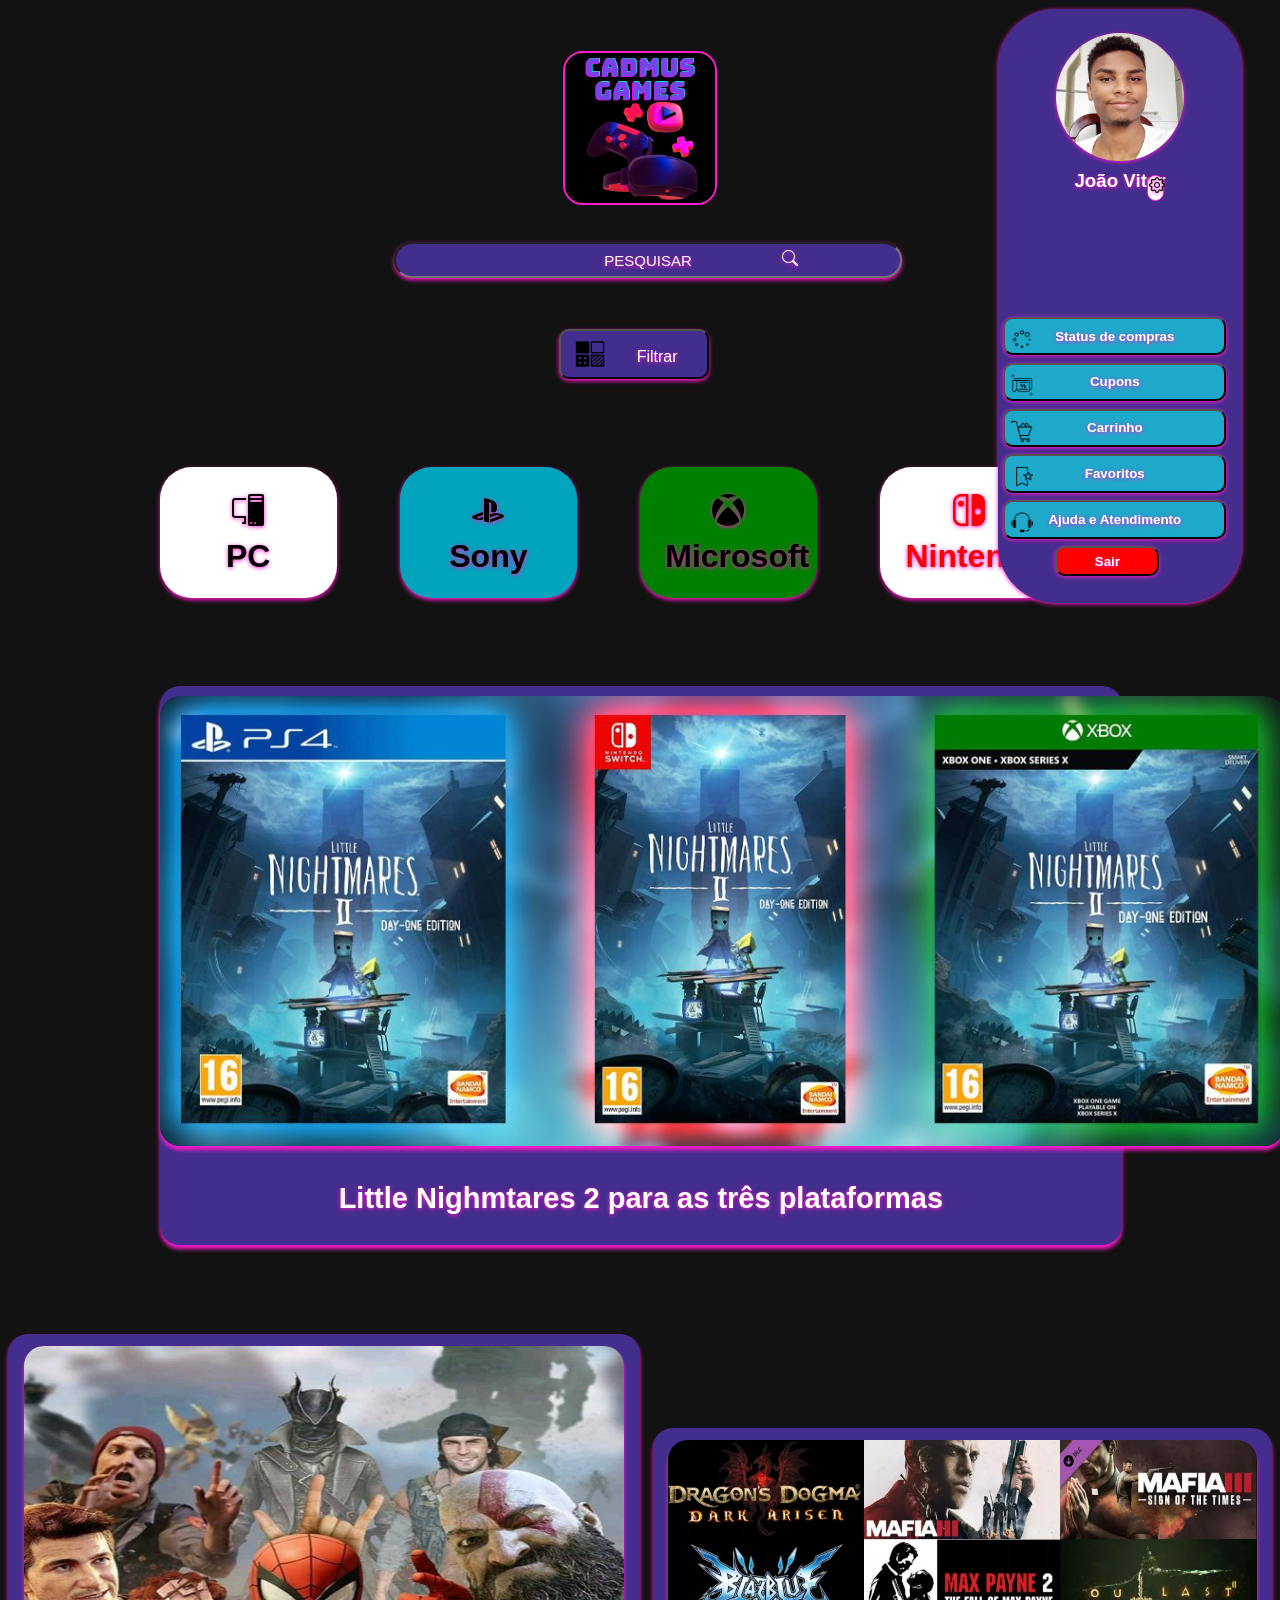
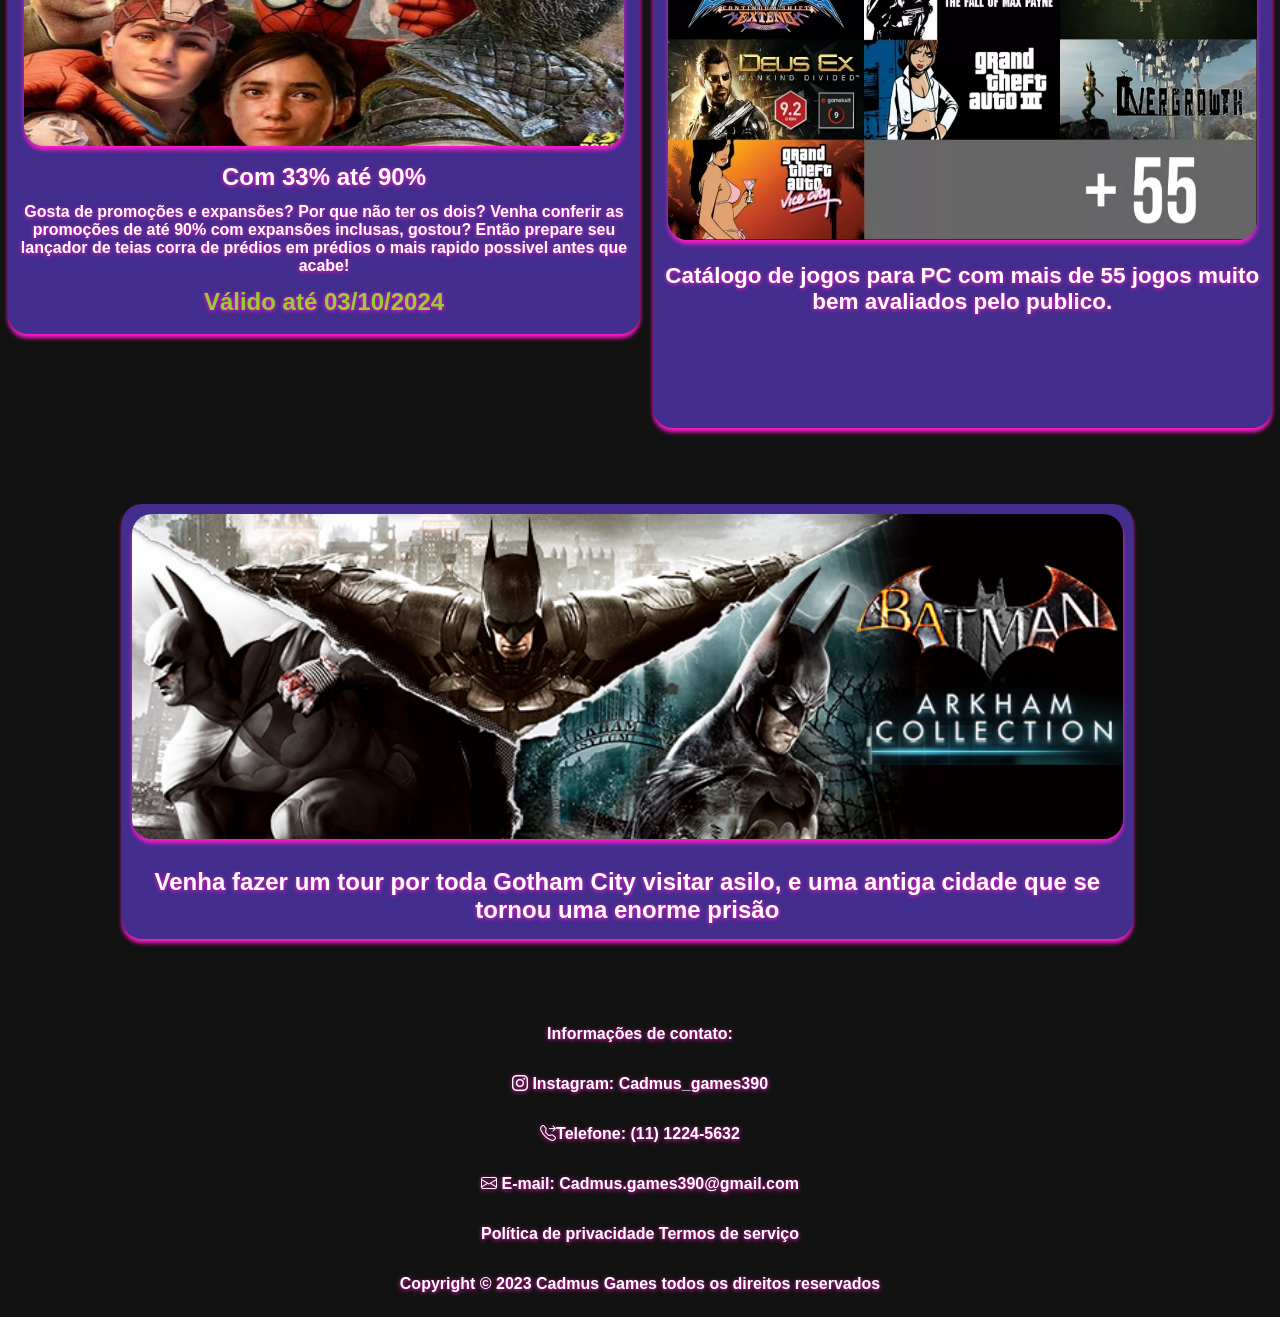
<file: Cadmus Games/home.html>
<!DOCTYPE html>
<html lang="pt-br">

<head>
  <meta charset="UTF-8">
  <meta http-equiv="X-UA-Compatible" content="IE=edge">
  <meta name="viewport" content="width=device-width, initial-scale=1.0">
  <link rel="stylesheet" type="text/css" href="css/estilo.css">
  <link rel="stylesheet" href="https://cdn.jsdelivr.net/npm/bootstrap-icons@1.10.5/font/bootstrap-icons.css">
  <link rel="Icon" href="img/logo.png">
  <title>Home</title>
</head>

<body>
  <header>
    <div class="logo">
      <img src="img/logo.png">
    </div>
    <div class="user-mobile">
      <a href="user-mobile.html" target="_blank">
        <div class="perfil">
          <img src="img/eu 2.jpg">
          <h3>João Vitor</h3>
        </div>
        <div class="conf">
          <i class="bi bi-gear"></i>
      </a>
    </div>
    </div>
    <div class="pesquisar">
      <i class="bi bi-search"></i>
      <input type="text" placeholder="PESQUISAR">
    </div>
    <div class="dropdown">
      <button>
        <img class="categ" src="img/Icon de Categ..png">
        <p>
          Filtrar
        </p>
      </button>
      <div class="dropdown-content">
        <a href="https://store.playstation.com/pt-br/pages/browse/1?ACTION=conceptGenres" target="_blank">Ação</a>
        <a href="https://store.playstation.com/pt-br/pages/browse/1?FIGHTING=conceptGenres" target="_blank">Luta</a>
        <a href="https://store.playstation.com/pt-br/pages/browse/1?ADVENTURE=conceptGenres"
          target="_blank">Aventura</a>
        <a href="https://store.playstation.com/pt-br/pages/browse/1?SHOOTER=conceptGenres" target="_blank">Tiro</a>
        <a href="https://store.playstation.com/pt-br/pages/browse/1?HORROR=conceptGenres" target="_blank">Terror</a>
        <a href="https://store.playstation.com/pt-br/pages/browse/1?ROLE_PLAYING_GAMES=conceptGenres"
          target="_blank">RPG</a>
      </div>
    </div>
    <div class="categoria">
      <a id="pc" href="https://store.steampowered.com/" target="_blank">
        <i class="bi bi-pc-display"></i>
        <br>
        <p>PC</p>
      </a>
      <a id="sony" href="https://www.playstation.com/pt-br/playstation-network/" target="_blank">
        <i class="bi bi-playstation"></i>
        <br>
        <P>Sony</P>
      </a>
      <a id="microsoft" href="https://www.xbox.com/pt-BR" target="_blank">
        <i class="bi bi-xbox"></i>
        <br>
        <p>Microsoft</p>
      </a>
      <a id="nintendo" href="https://www.nintendo.com/pt-br/switch/" target="_blank">
        <i class="bi bi-nintendo-switch"></i>
        <br>
        <p>Nintendo</p>
      </a>
    </div>
    <div class="user">
      <div class="perfil">
        <img src="img/eu 2.jpg">
        <h3>João Vitor</h3>
      </div>
      <div class="conf">
        <i class="bi bi-gear"></i>
      </div>
    </div>
    <div class="btn">
      <button><img src="img/Icon de Status de Compr..png">
        <a href="status.html" target="_blank">
          Status de compras
        </a>
      </button>
      <button><img src="img/Icons de Cupons.png">
        <a href="cupons.html" target="_blank">
          Cupons
        </a>
      </button>
      <button><img src="img/Icon do Carrinho.png">
        <a href="carrinho.html" target="_blank">
          Carrinho
        </a>
      </button>
      <button><img src="img/Icon de Favoritos.png">
        <a href="favoritos.html" target="_blank">
          Favoritos
        </a>
      </button>
      <button><img src="img/Icon de Ajuda e Atendi..png">
        <a href="ajuda e atendimento.html" target="_blank">
          Ajuda e Atendimento
        </a>
      </button>
      <button id="sair"><a href="sair.html" target="_blank">Sair</a></button>
    </div>
  </header>
  <article>
    <div class="banners"></div>
    <div class="lns" id="hov">
      <a href="https://www.amazon.com.br/s?k=little+nightmares+2&__mk_pt_BR=%C3%85M%C3%85%C5%BD%C3%95%C3%91&crid=3EJJDSO8IYLPR&sprefix=little+nightmares+2%2Caps%2C221&ref=nb_sb_noss_1"
        target="_blank">
        <img src="img/Little nightmares.png">
        <p><br>Little Nighmtares 2 para as três plataformas</p>
      </a>
    </div>
    <div class="desconto" id="hov">
      <a href="https://store.steampowered.com/search/?term=pc&supportedlang=brazilian&specials=1&ndl=1" target="_blank">
        <img src="img/desconto.png">
        <h2>Com 33% até 90%</h2>
        <h4>Gosta de promoções e expansões? Por que não ter os dois?
          Venha conferir as promoções de até 90% com expansões inclusas, gostou?
          Então prepare seu lançador de teias corra de prédios em prédios o
          mais rapido possivel
          antes que acabe!
        </h4>
        <h1>Válido até 03/10/2024</h1>
      </a>
    </div>
    <div class="catalogo" id="hov">
      <img src="img/Catálogo.png">
      <a href="https://store.steampowered.com/search/?sort_by=Reviews_DESC&supportedlang=brazilian&os=win&filter=popularnew&ndl=1"
        target="_blank">
        <h1>Catálogo de jogos para PC com mais de 55 jogos muito bem avaliados pelo publico.</h1>
      </a>
    </div>
    <div class="arkham" id="hov">
      <img src="img/Batman arkham collection.jpg">
      <a href="https://store.epicgames.com/pt-BR/p/batman-arkham-knight" target="_blank">
        <h1>Venha fazer um tour por toda Gotham City visitar asilo, e uma antiga cidade que se tornou uma enorme prisão
        </h1>
      </a>
    </div>
  </article>
  <footer>
    <div class="text">
      <br>Informações de contato:
      <br><i id="insta" class="bi bi-instagram"></i> Instagram: Cadmus_games390
      <br><i class="bi bi-telephone-forward"></i>Telefone: (11) 1224-5632
      <br><i class="bi bi-envelope"></i> E-mail: Cadmus.games390@gmail.com
      <br>Política de privacidade Termos de serviço
      <br>Copyright © 2023 Cadmus Games todos os direitos reservados
    </div>
  </footer>
</body>

</html>
</file>
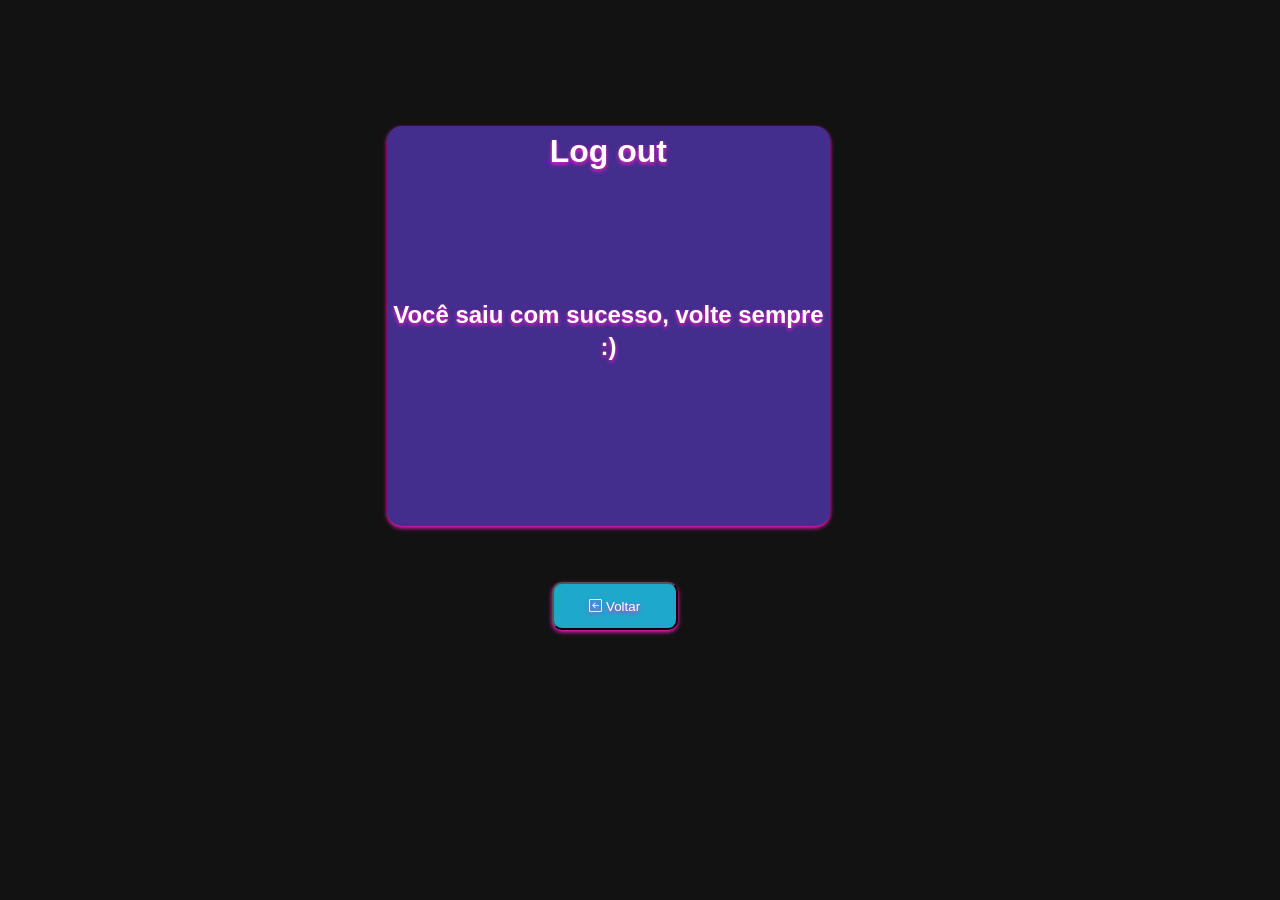
<file: Cadmus Games/sair.html>
<!DOCTYPE html>
<html lang="pt-br">
<head>
  <meta charset="UTF-8">
  <meta name="viewport" content="width=device-width, initial-scale=1.0">
  <link rel="stylesheet" href="https://cdn.jsdelivr.net/npm/bootstrap-icons@1.10.5/font/bootstrap-icons.css">
  <link rel="Icon" href="img/logo.png">
  <title>Sair</title>
  <style>
    body {
      font-family: Arial, sans-serif;
      color: white;
      background-color: #131212;
    }

    * {
      text-shadow: 0px 2px 4px #FF1ACB;
    }

    h1 {
      text-align: center;
      margin-top: 2%;
    }

    h2 {
      margin-top: 25%;
    }

    .sair {
      margin-left: 30%;
      margin-top: 10%;
      text-align: center;
      display: flex;
      flex-direction: column;
      background-color: #432d8d;
      line-height: 200%;
      border-radius: 15px;
      width: 35%;
      height: 400px;
      box-shadow: 0px 2px 4px #FF1ACB;

    }

    a {
      text-decoration: none;
      color: white;
    }

    button {
      background-color: #1ea9cb;
      width: 10%;
      height: 3rem;
      margin-left: 43%;
      margin-top: 3%;
      border-radius: 10px;
      box-shadow: 0px 2px 4px #FF1ACB;
    }

    @media screen and (max-width: 760px) {
      .sair {
        background-color: #432d8d;
        width: 100%;
        margin-left: 0.1%;
        font-size: 150%;
      }
      button {
      background-color: #1ea9cb;
      width: 35%;
      height: 40px;
      margin-left: 33%;
      margin-top: 9%;
      border-radius: 10px;
      cursor: pointer;
      box-shadow: 0px 2px 4px #FF1ACB;
    }
    }
  </style>
</head>
<body>
  <div class="sair">
    <h1>Log out</h1>
    <h2>Você saiu com sucesso, volte sempre :)</h2>
  </div>
  <br><button><a href="home.html"><i class="bi bi-arrow-left-square"> </i>Voltar</a></button>
</body>
</html>
</file>
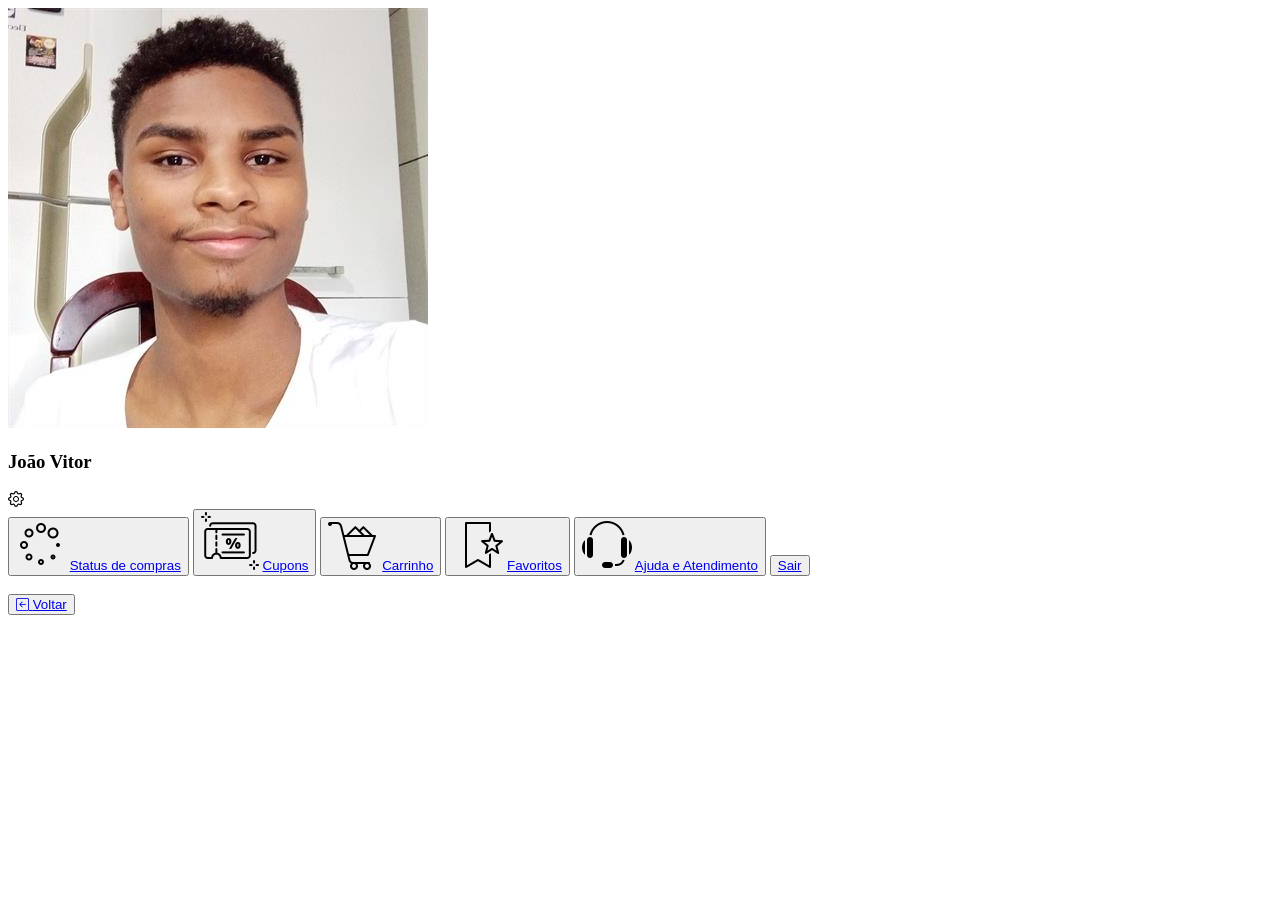
<file: Cadmus Games/user-mobile.html>
<!DOCTYPE html>
<html lang="pt-br">

<head>
  <meta charset="UTF-8">
  <meta name="viewport" content="width=device-width, initial-scale=1.0">
  <link rel="stylesheet" href="https://cdn.jsdelivr.net/npm/bootstrap-icons@1.10.5/font/bootstrap-icons.css">
  <link rel="Icon" href="img/logo.png">
  <title>Carrinho</title>
  <style>
    @media screen and (max-width: 760px) {
      body {
        background-color: #131212;
      }

      * {
        text-shadow: 0px 2px 4px #FF1ACB;
      }

      .user {
        position: absolute;
        right: 8%;
        bottom: 15%;
        background-color: #432d8d;
        height: 66%;
        width: 80%;
        border-radius: 58px;
        box-shadow: 0px 1px 4px #FF1ACB;
      }

      .user img {
        position: relative;
        height: 120px;
        margin-top: 10%;
        border-radius: 100px;
        left: 30%;
        color: white;
      }

      .user h3 {
        color: white;
        margin-left: 35%;
        margin-top: 6%;
      }

      a {
        text-decoration: none;
      }

      .btn {
        position: absolute;
        right: 37%;
        bottom: 20%;
        display: flex;
        flex-direction: column;
      }

      .btn a {
        color: white;
        font-weight: bold;
      }

      .btn img {
        position: absolute;
        height: 8%;
        display: flex;
        flex-direction: column;
      }

      .btn button {
        height: 40px;
        width: 150%;
        margin-top: 5%;
        border-radius: 10px;
        background-color: #1ea9cb;
        box-shadow: 0px 1px 4px #FF1ACB;
      }

      .conf {
        position: absolute;
        right: 35%;
        top: 24%;
        height: 4%;
        width: 8%;
        color: black;
        border: 1px solid #FF1ACB;
        background-color: white;
        border-radius: 100%;
        cursor: pointer;
      }

      .conf i {
        position: absolute;
        top: 9%;
        left: 15%;
      }

      .conf:hover {
        background-color: #1DC0E7;
      }

      #sair {
        background-color: red;
        color: white;
        font-weight: bold;
        width: 60%;
        margin-left: 40%;
      }

      .voltar {
        background-color: #1ea9cb;
        width: 35%;
        height: 40px;
        margin-left: 33%;
        margin-top: 190%;
        border-radius: 10px;
        cursor: pointer;
        box-shadow: 0px 2px 4px #FF1ACB;
      }

      a {
        color: white;
      }

    }
  </style>
</head>

<body>
  <div class="user">
    <div class="perfil">
      <img src="img/eu 2.jpg">
      <h3>João Vitor</h3>
    </div>
    <div class="conf">
      <i class="bi bi-gear"></i>
    </div>
  </div>
  <div class="btn">
    <button><img src="img/Icon de Status de Compr..png">
      <a href="status.html">
        Status de compras
      </a>
    </button>
    <button><img src="img/Icons de Cupons.png">
      <a href="cupons.html">
        Cupons
      </a>
    </button>
    <button><img src="img/Icon do Carrinho.png">
      <a href="carrinho.html">
        Carrinho
      </a>
    </button>
    <button><img src="img/Icon de Favoritos.png">
      <a href="favoritos.html">
        Favoritos
      </a>
    </button>
    <button><img src="img/Icon de Ajuda e Atendi..png">
      <a href="ajuda e atendimento.html">
        Ajuda e Atendimento
      </a>
    </button>
    <button id="sair"><a href="sair.html">Sair</a></button>
  </div>
  <br><button class="voltar"><a href="home.html"><i class="bi bi-arrow-left-square"> </i>Voltar</a></button>
</body>

</html>
</file>
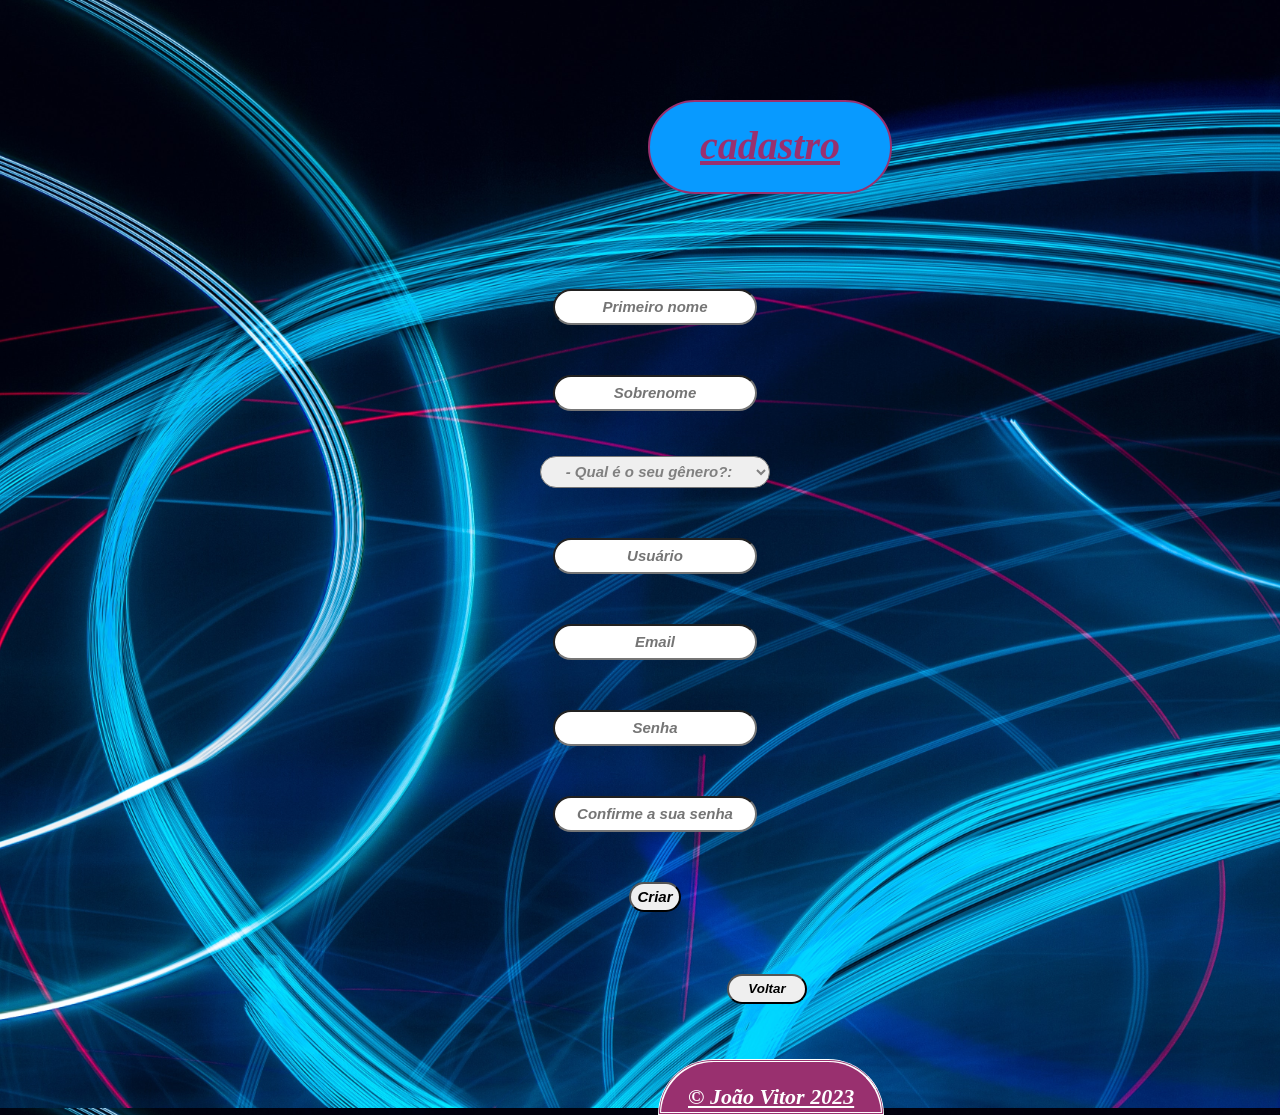
<file: Página de Login 2/Create.html>
<!DOCTYPE html>
<html lang="pt-br">
<head>
  <meta charset="UTF-8">
  <meta name="viewport" content="width=device-width, initial-scale=1">
  <title>Página de Acesso</title>
  <link rel="stylesheet" type="text/css" href="css/style.css">
</head>
<body class="bdy">
  <form>
    <h1 class="title-create">Cadastro</h1>
    <br><input type="text" name="name" id="name" placeholder="Primeiro nome" required>
    <br><input type="text" name="s_name" id="s_name" placeholder="Sobrenome" required>
    <br><select name="gender" id="gender" class="gender" required>
      <option value="" disabled selected hidden>- Qual é o seu gênero?:</option>
      <option value="masculino">Masculino</option>
      <option value="feminina">Feminina</option>
      <option value="undefi">Prefiro não dizer</option>
    </select>
    <br><input type="text" name="user" id="user" placeholder="Usuário" required>
    <br><input type="email" name="email" id="email" placeholder="Email" required>
    <br><input type="password" name="password" id="password" placeholder="Senha" required>
    <br><input type="password" name="password_conf" id="password_conf" placeholder="Confirme a sua senha" required>
    <br><input type="submit" name="submit"  id="submit" onclick="validation()" value="Criar">
  </form>
  <a href="Home.html" class="btn"><button>Voltar</button></a>
  <div class="copyright-create">
    <br><a href="https://github.com/JhonDev90">© João Vitor 2023</a>
  </div>
  <script src="js/script-create.js"/>
</body>
</html>
</file>
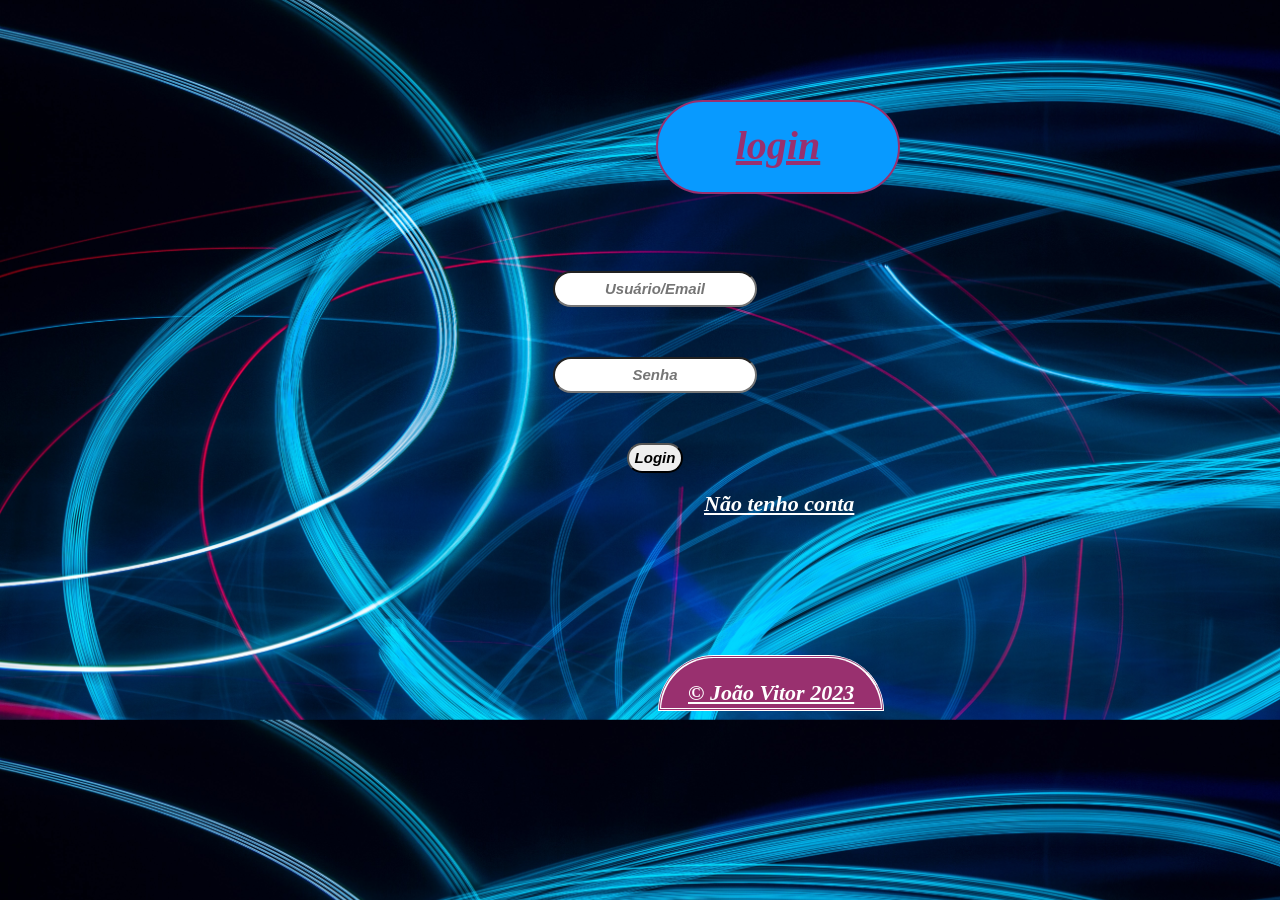
<file: Página de Login 2/Home.html>
<!DOCTYPE html>
<html lang="pt-br">
<head>
  <meta charset="UTF-8">
  <meta name="viewport" content="width=device-width, initial-scale=1">
  <title>Página de Acesso</title>
  <link rel="stylesheet" type="text/css" href="css/style.css">
</head>
<body>
  <h1 class="title-home">Login</h1>
  <form>
    <input type="text" name="user" id="user" placeholder="Usuário/Email" required>
    <br><input type="password" name="password" id="password" placeholder="Senha" required>
    <br><input type="submit" id="submit" onclick="validation()" value="Login">
  </form>
  <div class="create">
    <br><a href="Create.html" id="create">Não tenho conta</a>
  </div>
  <div class="copyright-home">
    <br><a href="https://github.com/JhonDev90">© João Vitor 2023</a>
  </div>
  <script src="js/script-home.js"/>
</body>
</html>
</file>
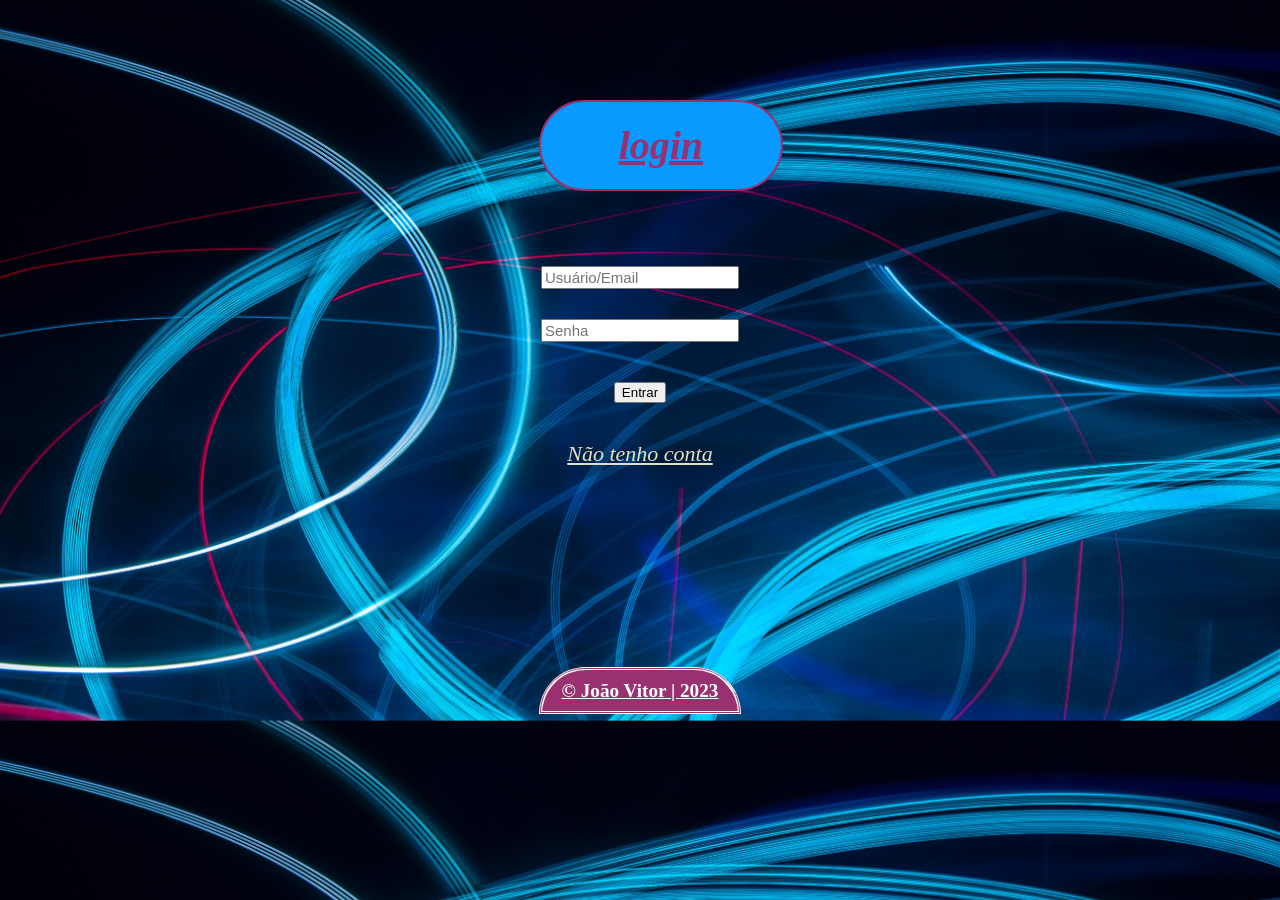
<file: Página de Login/Index 1.html>
<!DOCTYPE html>
<html lang="pt">
  <head>
    <meta charset="UTF-8">
    <meta name="viewport" content="width=device-width, initial-scale=1">
    <title>Página de Acesso</title>
    <link rel="stylesheet" type="text/css" href="css/estilo.css">
  </head>
      <body> 
         <h1 class="title1">Login</h1>
           <br><input class="user" type="text" placeholder="Usuário/Email">
           <br><input class="user"  type="password" placeholder="Senha">
           <br><button class="button">Entrar</button>
          <div class="criar">
           <br><a href="file:///C:/Users/joaox/OneDrive/%C3%81rea%20de%20Trabalho/Projetos/P%C3%A1gina%20de%20Login/index%202.html" id="criar">Não tenho conta</a>
          </div>
          <div class="copyright1">
           <br><strong><a href="https://github.com/JhonDev90" id="copyright1">© João Vitor | 2023</a></strong>
          </div>
      </body>
</html>
</file>
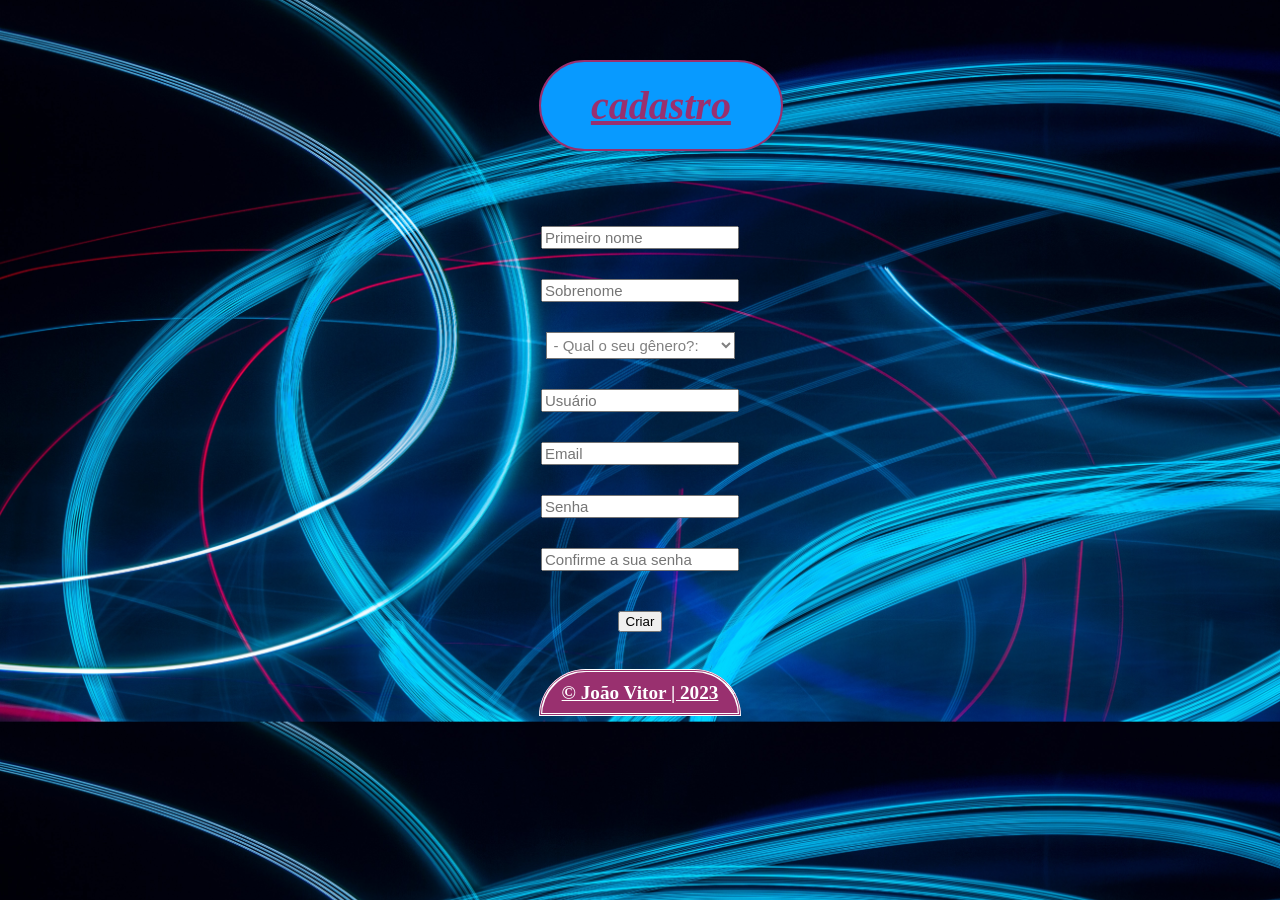
<file: Página de Login/Index 2.html>
<!DOCTYPE html>
<html lang="pt">
	<head>
		<meta charset="UTF-8">
		<meta name="viewport" content="width=device-width, initial-scale=1">
		<title>Página de Acesso</title>
		<link rel="stylesheet" type="text/css" href="css/estilo.css">
	</head>
	   <body>
  	    <h1 class="title2">Cadastro</h1>
			   <br><input class="user" type="text" placeholder="Primeiro nome">
			   <br><input class="user" type="text" placeholder="Sobrenome">
				 <br><select class="genero">
						<option disable selected> - Qual o seu gênero?:</option>
						<option>Masculino</option>        
						<option>Feminina</option>
						<option>Prefiro não dizer</option>
				  </select>
				 <br><input class="user" type="text" placeholder="Usuário">
			   <br><input class="user" type="email" placeholder="Email">
			   <br><input class="user" type="password" placeholder="Senha">
			   <br><input class="user" type="password" placeholder="Confirme a sua senha">
			   <br><button class="button">Criar</button>
				 <div class="copyright2">
					<br><strong><a href="https://github.com/JhonDev90" id="copyright2">© João Vitor | 2023</a></strong>
			   </div>
	   </body>
</html>
</file>
<file: Login/css/style.css>
* {
  text-align: center;
  margin: 0px;
  padding: 0px;
}

body {
  background-color: #b8f9ff;
}

.container {
  height: 36rem;
  width: 25%;
  background-color: #0e879f;
  margin-top: 4%;
  margin-left: 39%;
  border-radius: 60px;
  opacity: 0.8;
  border: 3px solid blue;
  position: fixed;
}

h1 {
  background-color: #868bf3;
  border-radius: 60px 60px 0px 0px;
  height: 15%;
  font-size: 380%;
  font-style: italic;
  border-bottom: 2px solid blue;
  text-decoration: 2px underline;
}

input {
  margin-top: 27%;
  height: 3rem;
  width: 90%;
  font-size: 18px;
  font-style: italic;
  border: 2px solid blue;
  border-radius: 14px;
  background-color: #b8f9ff;
}

input::placeholder {
  color: black;
  font-style: normal;
}

.user {
  margin-top: 20%;
}

.password {
  margin-bottom: 3%;
}

.forget {
  font-size: 17px;
  color: white;
  font-weight: 600;
}

.forget:hover {
  transition: 1s;
  color: yellow;
}

.svg {
  align-items: center;
  display: flex;
  cursor: pointer;
  width: 0%;
  background-color: black;
  margin-top: 10px;
}


.sub {
  width: 40%;
  height: 3.1rem;
  border-radius: 14px;
  font-size: 30px;
  font-weight: 700;
  background-color: #868bf3;
  margin-top: 93px;
}

.sub:hover {
  background-color: rgb(13, 190, 13);
  transition: 1s;
  cursor: pointer;
}
</file>
<file: Login/css/responsive.css>
@media screen and (max-width: 1377px) {
  body {
    background-color: green;
  }

  .svg {
    width: 2px;
    gap: 20;
  }

}
</file>
<file: Cadmus Games/css/estilo.css>
* {
  text-shadow: 0px 1px 4px #FF1ACB;
  text-align: center;

}

a {
  text-decoration: none;
}

#hov, #hov img {
  border-radius: 20px;
}

#hov:hover {
  background-color:#1ea9cb;
}

body {
  font-family: Arial, Helvetica, sans-serif;
  font-weight: bolder;
  background-color: #131212;
}

.user-mobile {
  display: none;
}

.user {
  position: absolute;
  right: 3%;
  bottom: 33%;
  background-color: #432d8d;
  height: 66%;
  width: 19%;
  border-radius: 58px;
  box-shadow: 0px 1px 4px #FF1ACB;
}

.user img {
  position: relative;
  height: 8rem;
  margin-top: 10%;
  border-radius: 100px;
  color: white;
  box-shadow: 0px 1px 4px #FF1ACB;
}

.user h3 {
  color: white;
  margin-top: 2%;
}

.btn {
  position: absolute;
  right: 10%;
  bottom: 36%;
  display: flex;
  flex-direction: column;
}

.btn a {
  color: white;
  font-weight: bold;
}

.btn img {
  position: absolute;
  height: 8%;
  display: flex;
  flex-direction: column;
}

.btn button {
  height: 2.4rem;
  width: 150%;
  margin-top: 5%;
  cursor: pointer;
  border-radius: 10px;
  background-color: #1ea9cb;
  box-shadow: 0px 1px 4px #FF1ACB;
}

.conf {
  position: absolute;
  right: 32%;
  top: 28%;
  height: 4%;
  width: 6%;
  color: black;
  border: 1px solid #FF1ACB;
  background-color: white;
  border-radius: 100px;
  cursor: pointer;
}

.conf i {
  position: relative;
  top: 3%;
  left: 7%;
}

.conf:hover {
  background-color: #1DC0E7;
}

#sair {
  height: 30px;
  width: 70%;
  position: relative;
  left: 35%;
  cursor: pointer;
  font-weight: bold;
  color: white;
  background-color: red;
  text-shadow: 0px 1px 4px #FF1ACB;
}

.logo img {
  height: 150px;
  display: block;
  margin-left: auto;
  margin-right: auto;
  margin-top: 4%;
  border-radius: 20px;
  border: 2px solid #FF1ACB;
}

.pesquisar {
  display: flex;
  justify-content: center;
  margin-top: 3%;
  color: white;
}

.pesquisar i {
  position: relative;
  left: 32%;
  top: 8px;
  cursor:pointer;
}

.pesquisar input {
  height: 30px;
  width: 80%;
  max-width: 500px;
  font-size: 20px;
  margin-bottom: 2%;
  border-radius: 20px;
  background-color: #432d8d;
  box-shadow: 0px 2px 4px #FF1ACB;
}

input::placeholder,
input[type="text"] {
  font-size: 15px;
  color: white;
  text-shadow: 0px 2px 4px #FF1ACB;
}

.dropdown button {
  color: white;
  margin-top: 2%;
  margin-right: 1%;
  width: 150px;
  height: 50px;
  border-radius: 10px;
  background-color: #432d8d;
  box-shadow: 0px 2px 4px #FF1ACB;
  cursor: pointer;
}

.dropdown button:hover {
  background-color: #00A4bd;
}

.dropdown p {
  position: relative;
  display: inline-block;
  font-size: 16px;
  top:1%;
}

.dropdown-content {
  display:none;
  position: relative;
  width: 9%;
  margin-left: 40%;
  margin-top: 1%;
}

.dropdown:hover .dropdown-content {
  display: block;
}

.dropdown-content a {
  background-color: #4d3c84;
  font-size: 15px;
  display: block;
  color: white;
  text-decoration: none;
  width: 200%;
  padding: 5%;
  border-radius: 6px;
  margin-bottom: 7%;
  box-shadow: 0px 2px 4px #FF1ACB;
}

.dropdown-content a:hover {
  color: white;
  background-color: #00A4bd;
  font-size: 120%;
}

.dropdown img {
  height: 30px;
  width: 25%;
  float: left;
  margin: 5%;
}

.categoria {
  display: flex;
  justify-content: center;
  align-items: center;
  margin-top: 7%;
  font-size: 2rem;
}

.categoria a {
  background-color: white;
  display: inline-block;
  margin-right: 5%;
  color: inherit;
  text-decoration: none;
  padding: 2%;
  width: 10%;
  height: 5rem;
  border-radius: 2rem;
  margin-bottom: 7%;
}

p {
  position: relative;
  bottom: 30%;
}

#pc,
#sony,
#microsoft,
#nintendo {
  box-shadow: 0px 2px 4px #FF1ACB;
}

#pc {
  background-color: white;
}

#sony {
  background-color: #00A4bd;
}

#microsoft {
  background-color: green;
}

#nintendo {
  color: red;
  background-color: white;
}

.lns {
  background-color: #432d8d;
  margin-right: 150px;
  margin-left: 12%;
  margin-bottom: 7%;
  box-shadow: 0px 4px 4px #FF1ACB;
}

.lns img {
  height: 450px;
  margin-top: 1%;
  box-shadow: 0px 4px 4px #FF1ACB;
}

.lns a {
  text-decoration: none;
}

.lns p {
  position: relative;
  font-size: 29px;
  color: white;
  bottom: 30px;
}

.desconto {
  background-color: #432d8d;
  position: relative;
  height: 600px;
  box-shadow: 0px 4px 4px #FF1ACB;
  width: 50%;
}

.desconto img {
  position: relative;
  height: 400px;
  margin-top: 2%;
  width: 95%;
  box-shadow: 0px 4px 4px #FF1ACB;
}

.desconto h2,
h4 {
  color: white;
  margin: 2%;
}

.desconto h1 {
  color: yellowgreen;
  margin: 2%;
}

.catalogo {
  background-color: #432d8d;
  position: relative;
  margin-bottom: 6%;
  margin-top: -40%;
  left: 51%;
  top: 20%;
  width: 49%;
  height: 600px;
  box-shadow: 0px 4px 4px #FF1ACB;
}

.catalogo a {
  text-decoration: none;
  color: white;
  font-size: 15px;
}

.catalogo img {
  height: 400px;
  margin-top: 2%;
  width: 95%;
  box-shadow: 0px 4px 4px #FF1ACB;
}

.arkham {
  width: 80%;
  margin-left: 9%;
  background-color: #432d8d;
  box-shadow: 0px 4px 4px #FF1ACB;
}

.arkham img {
  width: 98%;
  margin-top: 1%;
  box-shadow: 0px 4px 4px #FF1ACB;
}

.arkham a {
  text-decoration: none;
  color: white;
}

.arkham h1 {
  position: relative;
  margin-top: 4%;
  bottom: 15px;
}

.text {
  color: white;
  position: relative;
  top: 15%;
  line-height: 50px;
}

@media screen and (max-width: 760px) {
   
  .logo img {
    height: 6rem;
    width: 6rem;
    border-radius: 1rem;
    margin-left: 35%;
  }
  .pesquisar input {
    height: 1.2rem;
    width: 75%;
  }

  .pesquisar i {
    position:absolute;
    left: 77%;
    top:21.1%;
  }
  
  .dropdown button {
    margin-left: 2%;
    margin-top: 5%;
    margin-bottom: 2%;
    height: 2rem;
  }
 
  .dropdown p {
    position: absolute;
    left:50%;
    top:27.3%;
  }

  .dropdown img {
    height: 90%;
    bottom: 20%;
  }

  .dropdown-content {
    display: none;
    width: 20%;
    margin-left: 30%;
  }

  .dropdown-content a{
    margin-top: 7%;
  }
  
  .categ {
    position: relative;
    bottom:10%;
  }

  .categoria a{
    position: relative;
    left: 3%;
    font-size: 150%;
    border-radius: 30%;
    height: 2%;
    width: 30%;
  }

  .categoria p {
    display: none;
  }

  .user-mobile {
    width: 21%;
    display: block;
    position: absolute;
    left: 76%;
    top: 0%;
    background-color: #432d8d;
    box-shadow: 0px 1px 4px #FF1ACB;
    font-size: 70%;
    border-radius: 10%;
  }

  .user-mobile a {
    position: relative;
    color: white;
  }

  .user-mobile img {
    height: 4rem;
    margin-top: 6%;
    border-radius: 50%;
  }

  .conf {
    top:55%;
    left: 60%;
    background-color:white;
    height: 1rem;
    width: 25%;
  }

  .conf i {
    color: black;
    top: 10%;
    left: 0%;
  }

  .user, .btn {
    display: none;
  }


  .lns  {
    width: 97%;
    margin-left: 0.2%;
  }

  .lns img {
    width: 95%;
    height: 10rem;
    margin-top: 2%;
  }
  
  .desconto {
    width: 97%;
    height: 40rem;
    margin-left: 0.2%;
    margin-bottom: -4%;
  }

  .desconto img {
    width: 95%;
    margin-top: 2%;
  }

  .catalogo {
    margin-top: 10%;
    margin-left: -51%;
    width: 97%;
    height: 34rem;
  }

  .catalogo h1 {
    margin-top:3%;
    margin-left: 6%;
    width: 90%;
  }

  .catalogo img {
    width: 95%;
    margin-top: 2%;
  }
  .arkham {
    margin-left: 0.2%;
    font-size: 70%;
    width: 97%;
  }

  .arkham img {
    margin-top:2%;
    width: 95%;
    margin-bottom: 5%;
  }

  .text {
    font-size: 1rem;
    line-height: 2rem;
    top:276%;
  }
}
</file>
<file: Página de Login 2/css/style.css>
* {
  text-align: center;
  font-style: oblique;
  font-weight: bolder;
}

a {
  position: absolute;
  color: white;
  font-size: 22px;
  text-decoration: none, underline;
  left: 688px;
}

a:hover {
  color: #93fff7;
}

a:focus {
  color: #089aff
}

body{
  text-align: center;
  background-image: url(../img/background.jpg);
  height: 600px;
  background-size: cover;
  background-position: center;
}

.bdy {
  text-align: center;
  background-image: url(../img/background.jpg);
  height: 1000px;
  background-size: cover;
  background-position: center;
}

.title-home {
  font-size: 40px;
  text-transform: lowercase;
  text-decoration: underline;
  background:#089aff; 
  color: #99306f;
  padding: 20px;
  border-radius: 100px;
  height: 50px;
  width: 200px;
  margin-left: 648px;
  margin-top: 100px;
  border-style: solid;
  border-width: 2px;
}

.title-create {
  font-size: 40px;
  text-transform: lowercase;
  text-decoration: underline;
  background:#089aff; 
  color: #99306f;
  padding: 20px;
  border-radius: 100px;
  height: 50px;
  width: 200px;
  margin-left: 640px;
  margin-top: 100px;
  border-style: solid;
  border-width: 2px;
}


input {
  margin-top: 50px;
  margin-left: 30px;
  height: 30px;
  color:black;
  font-size: 15px;
  border-radius: 100px;
}

input:focus {
  background-color: #93fff7;
}

button {
  margin-top: 42px;
  margin-bottom: 22px;
  margin-left: 23px;
  width: 80px;
  height: 30px;
  border-radius: 100px;
  cursor: pointer;
}

.gender {
  width: 230px;
  height: 32px;
  margin-top: 45px;
  font-size: 15px;
  border-radius: 100px;
  margin-left: 30px;
  color: gray;
  cursor: pointer;
}

.gender:focus {
  color:black;
}

#submit:hover {
  background-color: #e16fb3;
  cursor: pointer;
}

.btn {
  margin-top: 20px;
  margin-left: 16px;
}

a button:hover {
  background-color: #e16fb3;
}

button:hover {
  background-color: #93fff7;
}

button:focus{
  background:#089aff;
}

#create {
  margin-left: 16px;
}

.copyright-home {
  font-style: normal;
  font-size: larger;
  color:white;
  background: #99306f;
  border-radius: 200px 200px 0px 0px;
  width: 200px;
  height: 50px;
  border-style: double;
  margin-left: 650px;
  margin-top: 164px;
  padding-left: 20px;
}

.copyright-create{
  font-style: normal;
  font-size: larger;
  color:white;
  background: #99306f;
  border-radius: 200px 200px 0px 0px;
  width: 200px;
  height: 50px;
  border-style: double;
  margin-left: 650px;
  margin-top: 147px;
  padding-left: 20px;
}
</file>
<file: Página de Login/css/estilo.css>
body {
  text-align: center;
  font-style: italic;
  background-image: url(../img/background.jpg);
  background-size: cover;
  background-position: center;
}

.title1 {
  font-size: 40px;
  text-transform: lowercase;
  text-decoration: underline;
  background:#089aff; 
  color: #99306f; /*cor do texto do titulo*/
  padding: 20px 20px;
  border-radius: 100px;
  height: 20px 20px; /* ^ altura */
  width: 200px; /*<-largura->*/
  margin-left: 42%;
  margin-top: 100px;
  border-style: solid;
  border-width: 2px;
}

.title2 {
  font-size: 40px;
  text-transform: lowercase;
  text-decoration: underline;
  background:#089aff; 
  color: #99306f; /*cor do texto do titulo*/
  padding: 20px 20px;
  border-radius: 100px;
  height: 20px 20px; /* ^ altura */
  width: 200px; /*<-largura->*/
  margin-left: 42%;
  margin-top: 60px;
  border-style: solid;
  border-width: 2px;
}

.user {
  margin-top: 30px;
  color:black;
  font-size: 15px;
}

.user:focus {
  background-color: #93fff7;
}

.button {
  margin-top: 40px;
}

.button:hover {
  background-color: #93fff7;
  cursor: pointer;
}

.button:focus {
  background:#089aff;
}

#criar {
  color: #e0e0c5;
  font-size: 22px;
}

.criar {
  margin-top: 20px;
}

#copyright1 {
  font-style: normal;
  font-size: larger;
  color:white;
  background: #99306f;
  border-radius: 200px 200px 0px 0px;
  padding: 10px;
  padding-left: 20px;
  padding-right: 20px;
  border-style: double;

}

.copyright1 {
  margin-top:195px;
}

#copyright2 {
  font-style: normal;
  font-size: larger;
  color:white;
  background: #99306f;
  border-radius: 200px 200px 0px 0px;
  padding: 10px;
  padding-left: 20px;
  padding-right: 20px;
  border-style: double;
}

.copyright2{
  margin-top: 32px;
}

.genero {
  background: white;
  width: 189px;
  margin-top: 30px;
  padding: 3px;
  color: gray;
  font-size: 15px;
}

.genero:focus {
  color:black;
}
</file>
